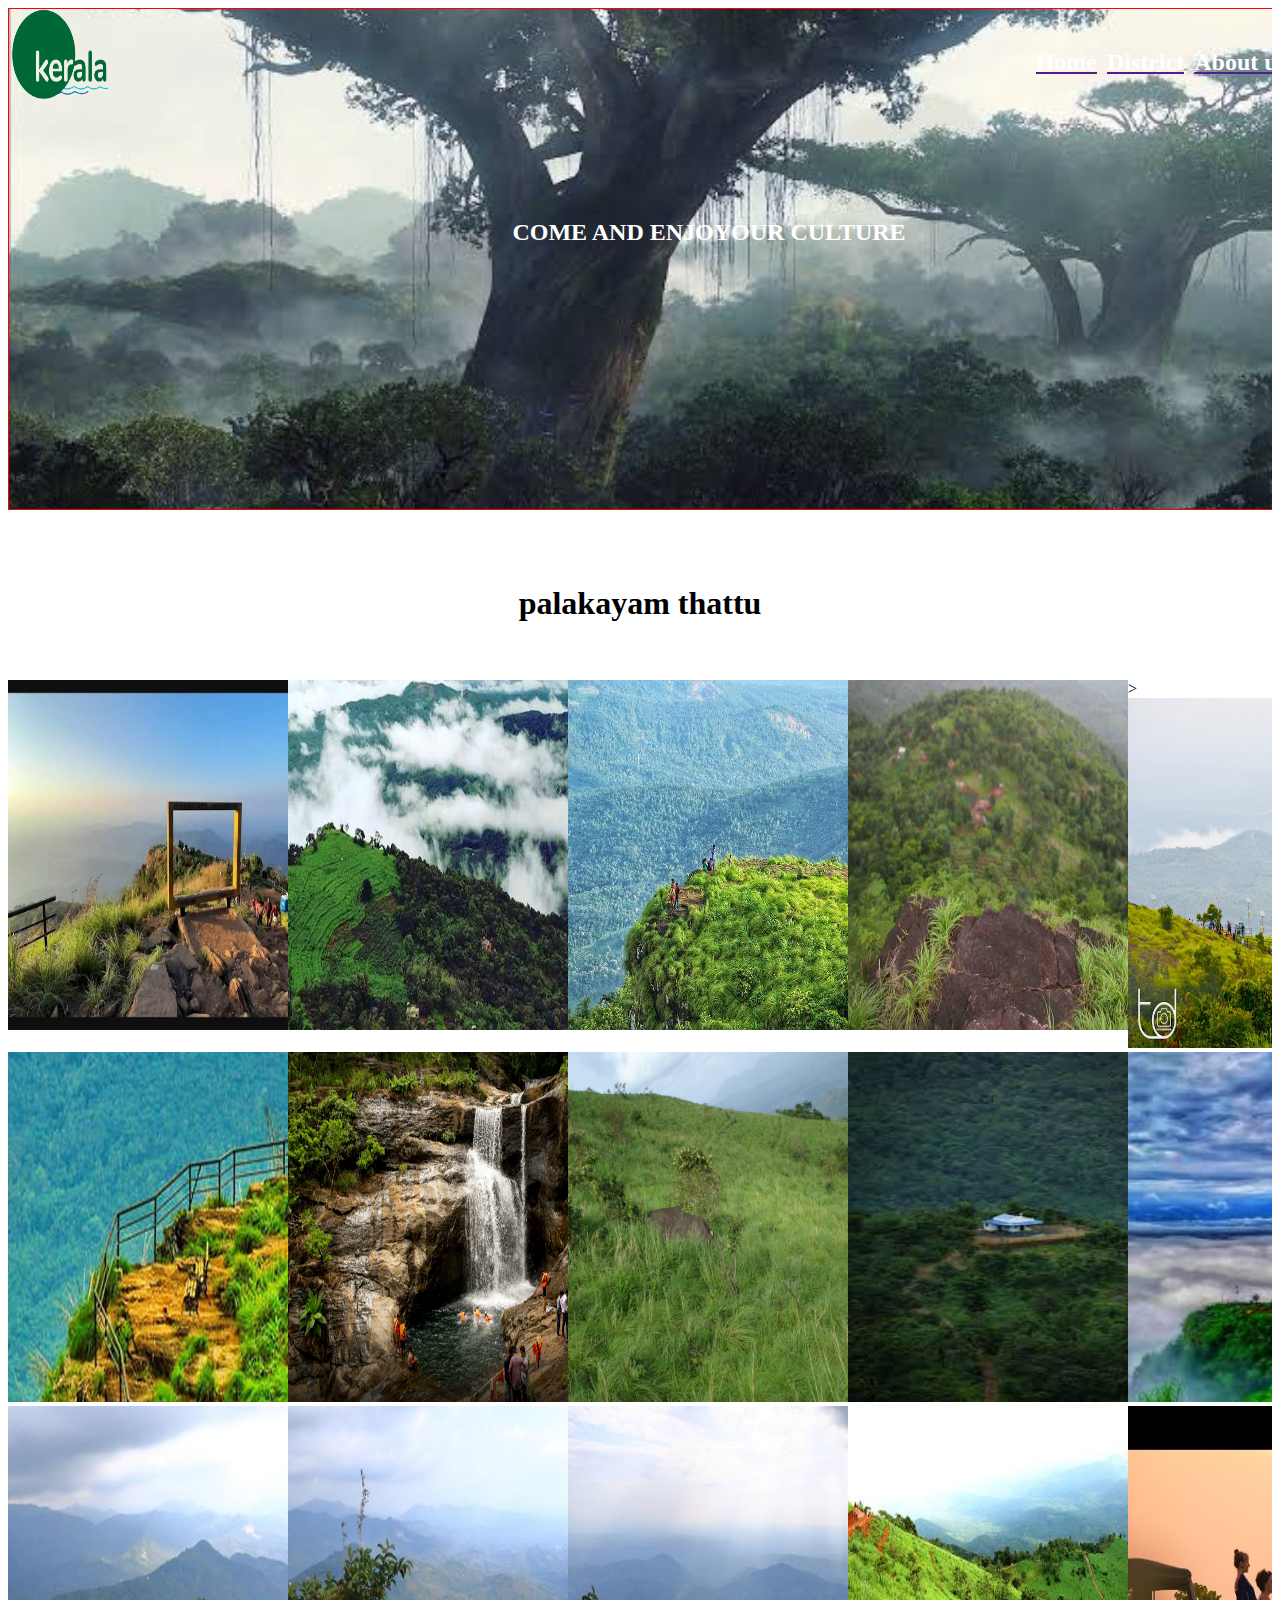
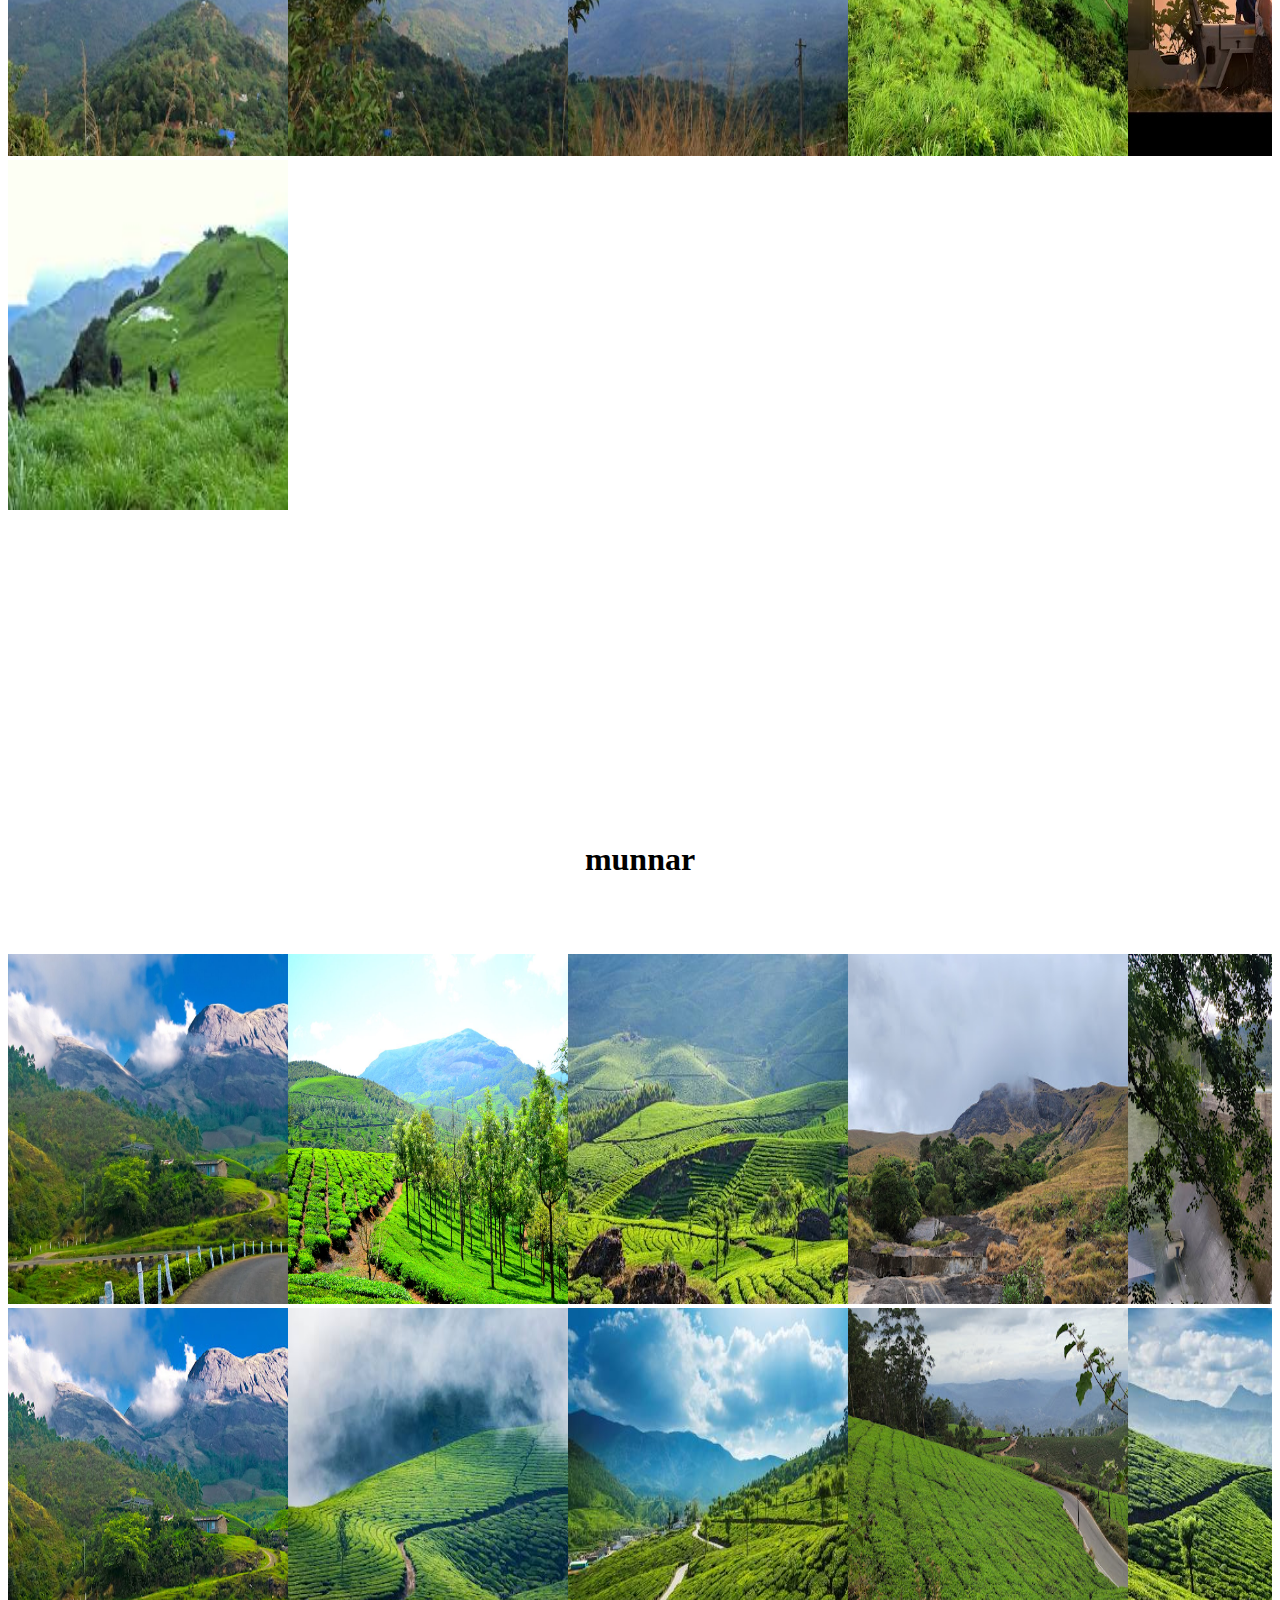
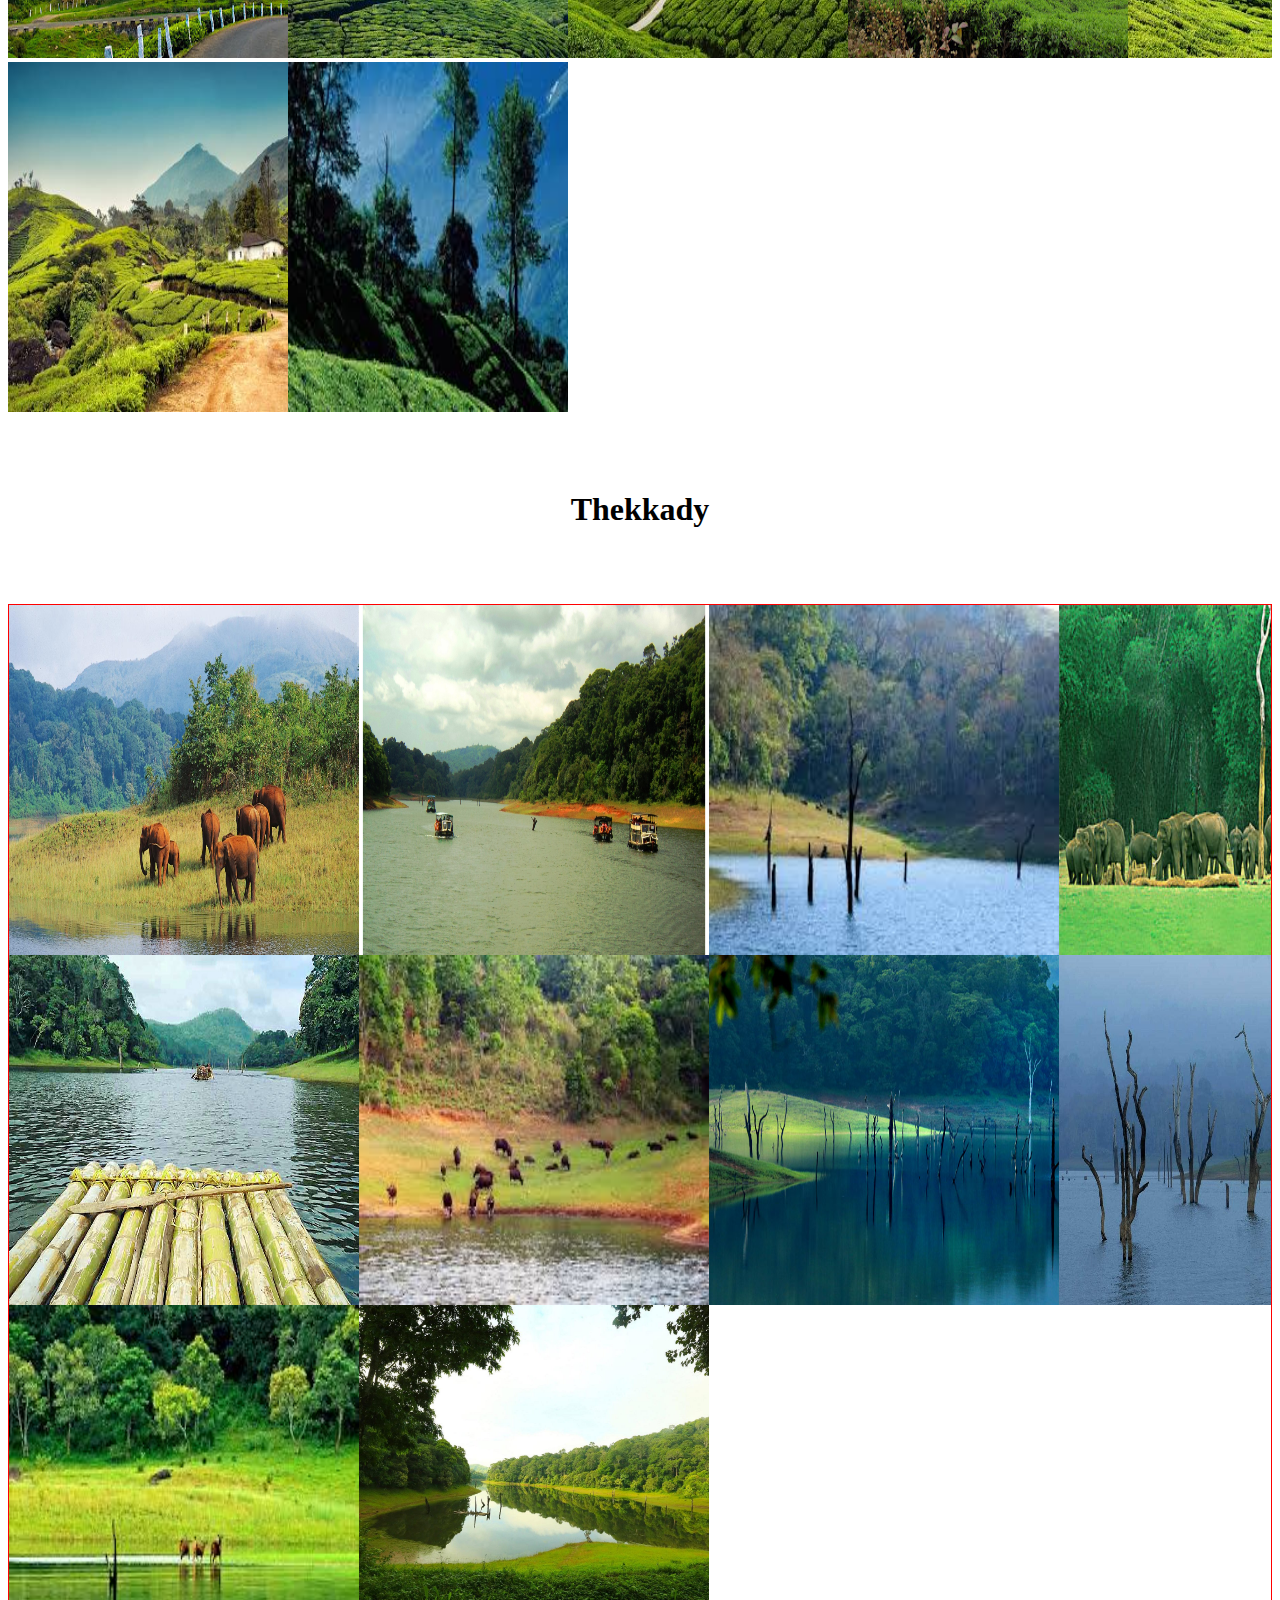
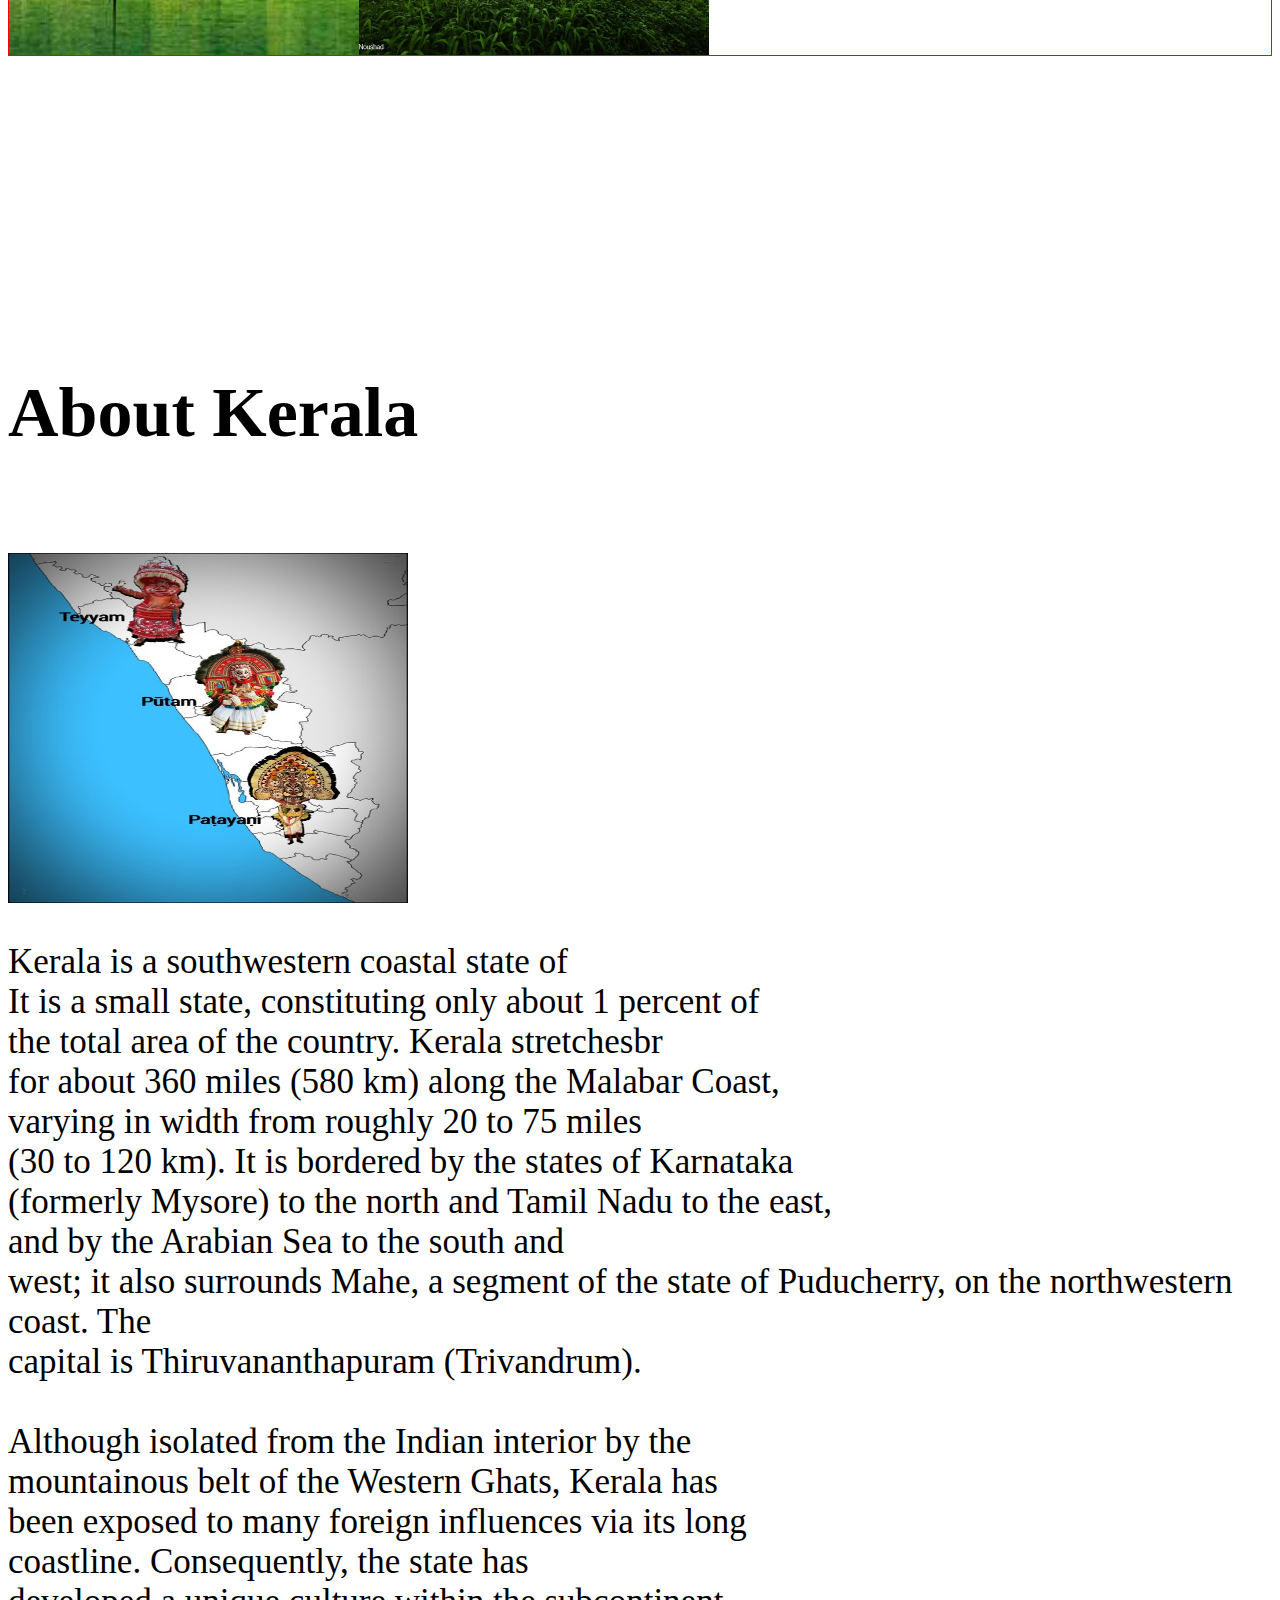
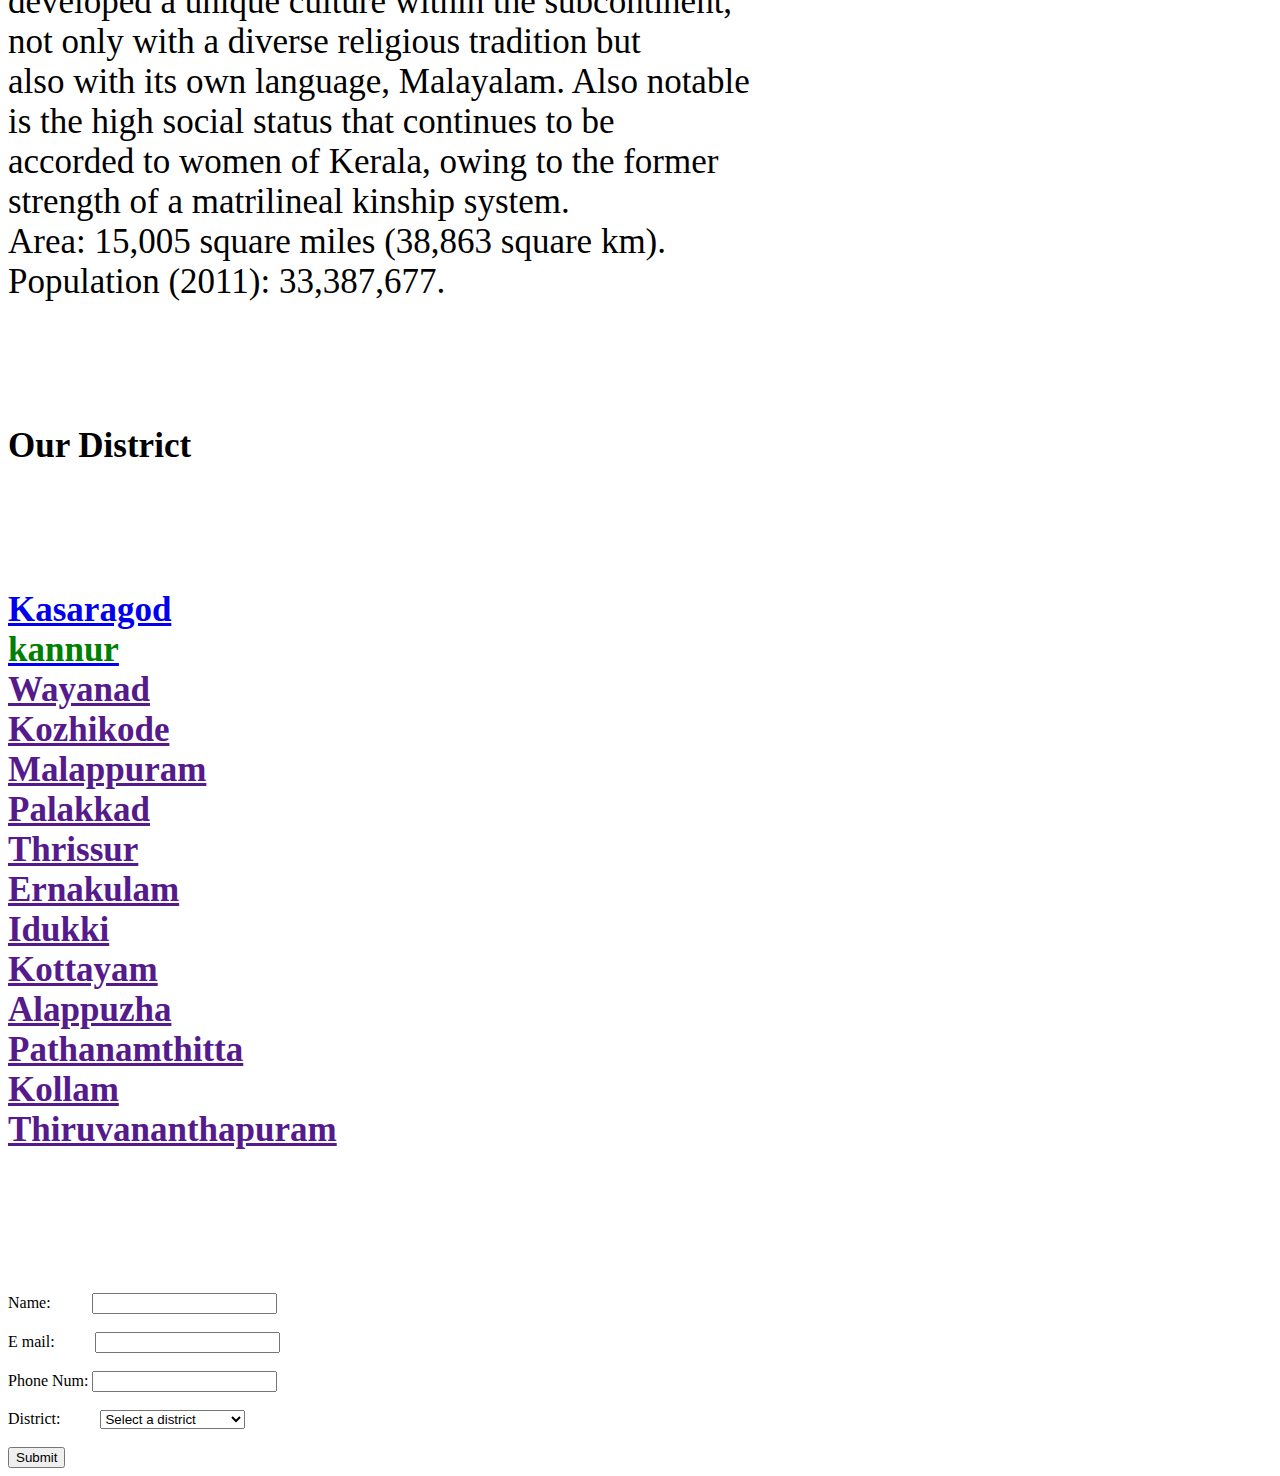
<file: index.html>
<!DOCTYPE html>
<html lang="en">
<head>
    <meta charset="UTF-8">
    <meta name="viewport" content="width=device-width, initial-scale=1.0">
    <link rel="stylesheet" href="index.css">
    <title>Document</title>
</head>
<body>

  <main class="index-8" style="background-image: url('./images\ \(20\).jpeg'); background-repeat: no-repeat;
  background-size: cover; background-position: center;margin-left: 0px;border: 1px solid red;" >
  <section class="sty-2" ;>
    <div class="sty-3">
     <img class="sty-4" src="./nikhil p nikhzz.png" alt="">
    </div>
    <nav class="sty-5">
                <a href=""><h5 class="index-80" style="color: white;">Home</h5></a>
                <a href=""><h5 class="index-80" style="color: white;">District</h5></a>
                <a href=""><h5 class="index-80" style="color: white;">About us</h5><a>
                <a href=""><h5 class="index-80" style="color: white; border: 3px solid rgb(16, 163, 16);width: 40px;">Login</h5></a>
                <a href=""><h5 class="index-80"  style="border: 3px solid rgb(16, 163, 16);width: 40px;background-color: rgb(49, 224, 49);color: white;">Sign up</h5></a>
    </nav>

</section>
<div class="index-100"></div>
<br><br><br>
<div class="sty-6">
  <div><h1 class="sty-7" style="color: white;">COME AND ENJOY</h1></div>
  <div><h1 class="sty-7" style="color: white;">OUR CULTURE</h1></div>
</div>
<br><br><br><br><br>

  </main>
  
<br><br><br>
<main class="sty-100" >
         <div class="index-38"><h1 class="index-37" >palakayam thattu</h1></div>
         <br><br>
         <div class="sty-21" >
        <div><img class="index-77" src="./images (21).jpeg" alt=""></div>
        <div><img class="index-77" src="./images (22).jpeg" alt=""></div>
        <div><img class="index-77" src="./come-explore.jpg" alt=""></div>
        <div><img class="index-77" src="./digitalkeralam_page_1000210_img.webp" alt=""></div>
        <div>><img class="index-77" src="./Palakkayam thattu 4.jpg" alt=""></div>
        <div><img class="index-77" src="./p2.png" alt=""></div>
        <div><img class="index-77" src="./p9.png" alt=""></div>
        <div><img class="index-77" src="./Palakkayam_thattu.jpeg" alt=""></div>
        <div><img class="index-77" src="./images (1).jpeg" alt=""></div>
        <div><img class="index-77" src="./images.jpeg" alt=""></div>
        <div><img class="index-77" src="./licensed-image (1).jpeg" alt=""></div>
        <div><img class="index-77" src="./licensed-image (2).jpeg" alt=""></div>
        <div><img class="index-77" src="./licensed-image (3).jpeg" alt=""></div>
        <div><img class="index-77" src="./licensed-image (4).jpeg" alt=""></div>
        <div><img class="index-77" src="./0.jpg" alt=""></div>
        <div><img class="index-77" src="./images (2).jpeg" alt=""></div>
         </div>
        
   
</main>
<br><br><br>
<main>
  <br><br><br><br><br><br><br><br><br><br><br><br><br><br>
   <h1 class="index-14">munnar</h1> 
    <br><br><br>
    <section class="index-15" >
     <div><img class="index-35" src="./Munnar_hillstation_kerala.jpg" alt=""></div>
     <div><img class="index-35" src="./Munnar_2.jpg" alt=""></div>
     <div><img class="index-35" src="./m1.jpeg" alt=""></div>
     <div><img class="index-35" src="./m2.jpg" alt=""></div>
     <div><img class="index-35" src="./m3.jpg" alt=""></div>
     <div><img class="index-35" src="./m4.jpg" alt=""></div>
     <div><img class="index-35" src="./m5.jpeg" alt=""></div>
     <div><img class="index-35" src="./m6.jpeg" alt=""></div>
     <div><img class="index-35" src="./m7.jpg" alt=""></div>
     <div><img class="index-35" src="./m8.jpeg" alt=""></div>
     <div><img class="index-35" src="./m9.jpeg" alt=""></div>
     <div><img class="index-35"  src="./m10.jpeg" alt=""></div>
    </section>
</main>
<br><br><br>
<main>
    <h1 class="index-16">Thekkady</h1></div>
    <br><br><br>
    
      <div class="index-105" style="border: 1px solid red;">
        <div class="sty-52">
      <img class="index-36" src="./Thekkady (1).jpg" alt="">
      <img class="index-36" src="./thekkady-2.jpg" alt="">
      <img class="index-36" src="./t1.jpeg" alt="">
      <img class="index-36" src="./t10.jpg" alt="">
      <img class="index-36" src="./t12.jpeg" alt="">
      <img class="index-36" src="./t2.jpg" alt="">
      <img class="index-36" src="./t3.jpeg" alt="">
      <img class="index-36" src="./t5.jpg" alt="">
      <img class="index-36" src="./t6.jpg" alt="">
      <img class="index-36" src="./t7.jpg" alt="">
      <img class="index-36" src="./t8.jpeg" alt="">
      <img class="index-36" src="./thekkady.jpg" alt="">
      </div>
      </div>
</main>
<br><br><br><br><br><br><br><br><br><br><br><br>
<main class="index-20">
    <br><br><br>
    <section class="sty-110" >
        <h1  class="index-19">About Kerala</h1>
        <br><br><br>
          <img class="sty-200" src="./kerala-1.jpg" alt="">
           <p class="index-39">
           Kerala is a southwestern coastal state of <br> It is a small state, constituting only about 1 percent of <br>
           the total area of the country. Kerala stretchesbr <br> for about 360 miles (580 km) along the Malabar Coast, <br>
           varying in width from roughly 20 to 75 miles <br>(30 to 120 km). It is bordered by the states of Karnataka <br>
           (formerly Mysore) to the north and Tamil Nadu to the east, <br>and by the Arabian Sea to the south and <br>
           west; it also surrounds Mahe, a segment of the state of Puducherry, on the northwestern coast. The <br>
           capital is Thiruvananthapuram (Trivandrum). <br><br>
           Although isolated from the Indian interior by the <br>   mountainous belt of the Western Ghats, Kerala has <br>
           been exposed to many foreign influences via its long <br> coastline. Consequently, the state has <br>
            developed a unique culture within the subcontinent, <br> not only with a diverse religious tradition but <br> 
            also with its own language, Malayalam. Also notable <br> is the high social status that continues to be <br>
             accorded to women of Kerala, owing to the former <br> strength of a matrilineal kinship system. <br>
             Area: 15,005 square miles (38,863 square km). <br> Population (2011): 33,387,677.
             
         </p>
      </section>
</main>
<br><br><br>
<main>
<section >
<div class="index-21" ><h3 class="index-201">Our District</h3>
    <br><br><br>  
  <h3 class="index-300">
  <li><a href="#"><strong>Kasaragod</strong></a></li>
  <li><a href="./index_0.html"><strong id="index-1000">kannur</strong></a></li>
  <li><a href=""><strong>Wayanad</strong></a></li>
  <li><a href=""><strong>Kozhikode</strong></a></li>
  <li><a href=""><strong>Malappuram</strong></a></li>
  <li><a href=""><strong>Palakkad</strong></a></li>
  <li><a href=""><strong>Thrissur</strong></a></li>
  <li><a href=""><strong>Ernakulam</strong></a></li>
  <li><a href=""><strong>Idukki</strong></a></li>
  <li><a href=""><strong>Kottayam</strong></a></li>
  <li><a href=""><strong>Alappuzha</strong></a></li>
  <li><a href=""><strong>Pathanamthitta</strong></a></li>
  <li><a href=""><strong>Kollam</strong></a></li>
  <li><a href=""><strong>Thiruvananthapuram</strong></a></li>
  </h3>
</ol></div>
</section>
</main>
<br><br><br>
<main>
    <br><br><br>
    <div class="index-23" >
        <form action="">
        
              <label for="textInput">Name:</label>
              <input style="margin-left: 37px;" type="text" id="textInput" name="textInput" required pattern="[A-Za-z/s]">
              <br><br>
              <label for="e mailinput">E mail:</label>
              <input style="margin-left: 36px;" type="email" id="" name="e mailinput" required pattern="[a-zA-Z0-9._%+-]+@[a-zA-Z0-9.-]+\.[a-zA-Z]{2,}">
              <br><br>
              <label for="phone">Phone Num:</label>
              <input input type="number" id="phone" name="phone" pattern="[0-9]{10}">
              <br><br>
              <label for="district">District:</label>
              <select style="margin-left: 36px;" id="district" name="district">
            > <option value="">Select a district</option>
              <option value="Alappuzha">Alappuzha</option>
              <option value="Ernakulam">Ernakulam</option>
              <option value="Idukki">Idukki</option>
              <option value="Kannur">Kannur</option>
              <option value="Kasaragod">Kasaragod</option>
              <option value="Kollam">Kollam</option>
              <option value="Kottayam">Kottayam</option>
              <option value="Kozhikode">Kozhikode</option>
              <option value="Malappuram">Malappuram</option>
              <option value="Palakkad">Palakkad</option>
              <option value="Pathanamthitta">Pathanamthitta</option>
              <option value="Thiruvananthapuram">Thiruvananthapuram</option>
              <option value="Thrissur">Thrissur</option>
              <option value="Wayanad">Wayanad</option></select>
              <br> <br>
               <input type="submit">
            </form>
    </div>
</main>

</body>
</html>
</file>
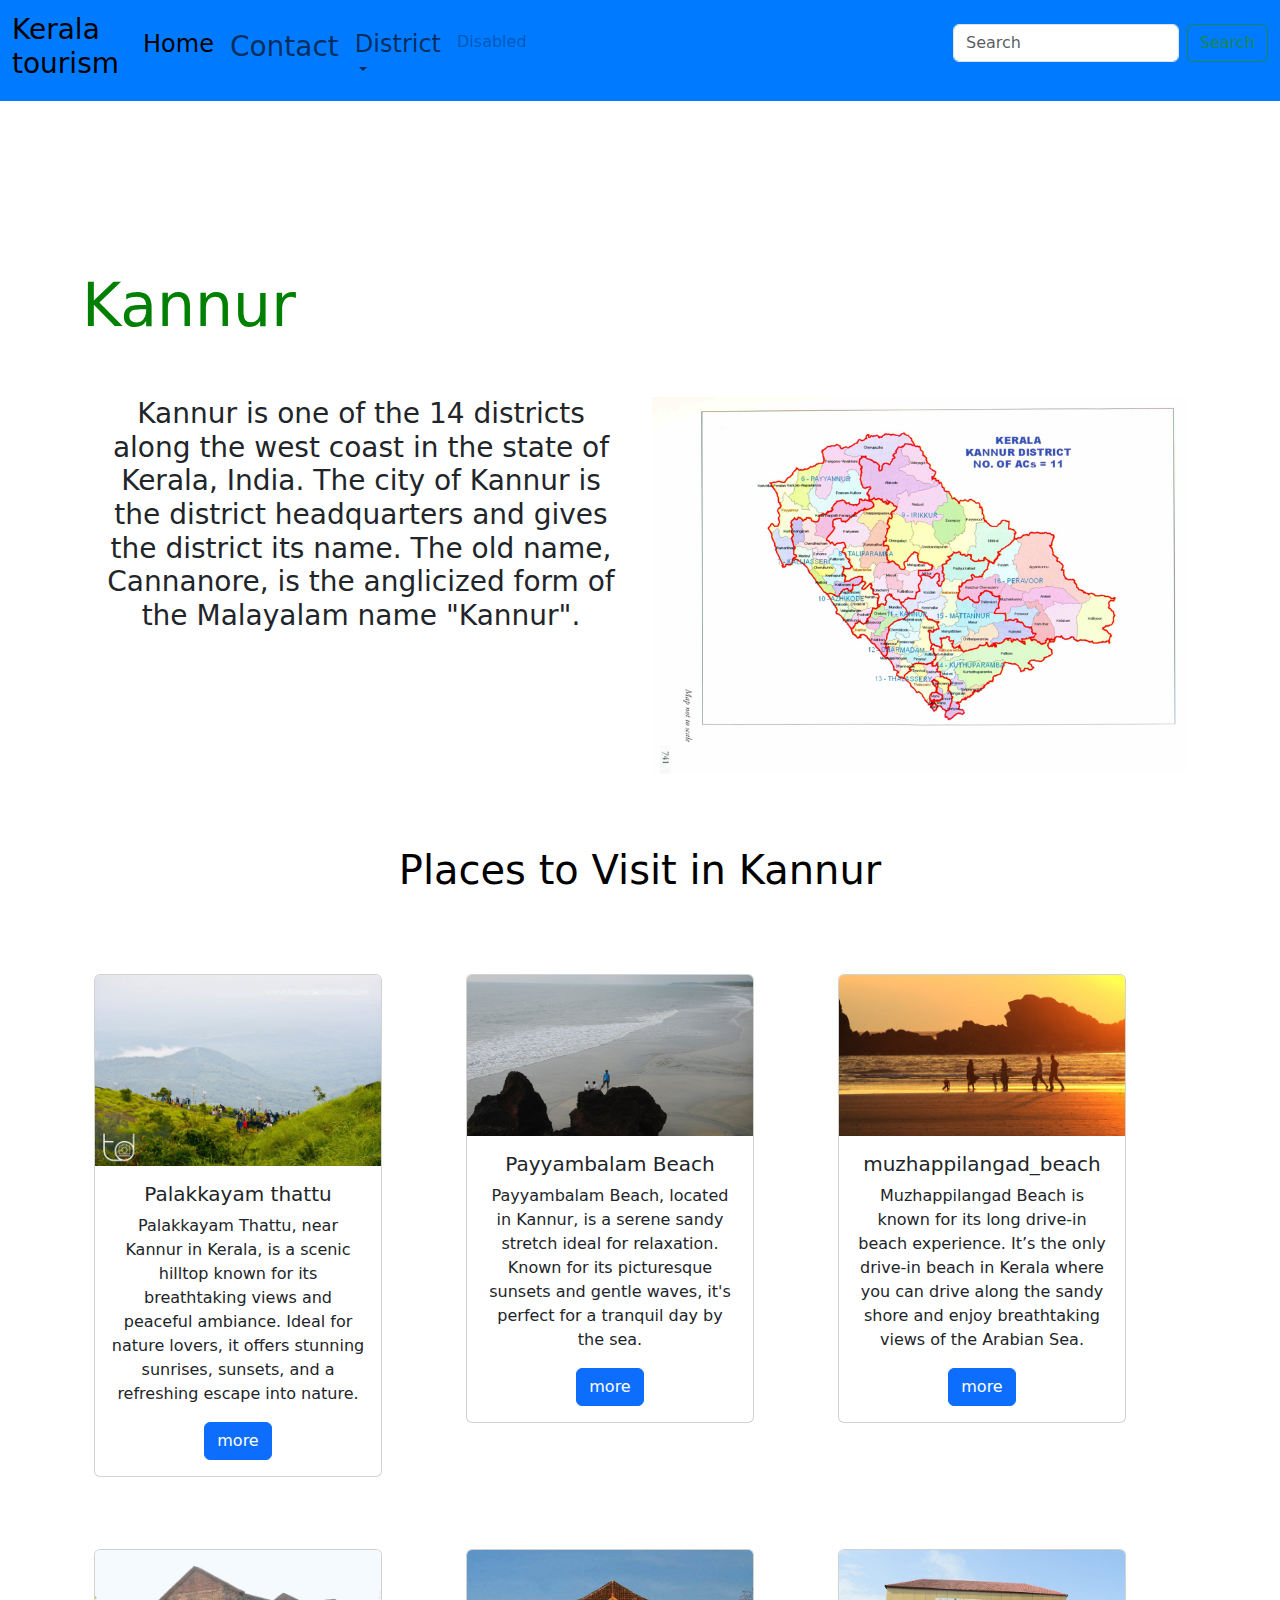
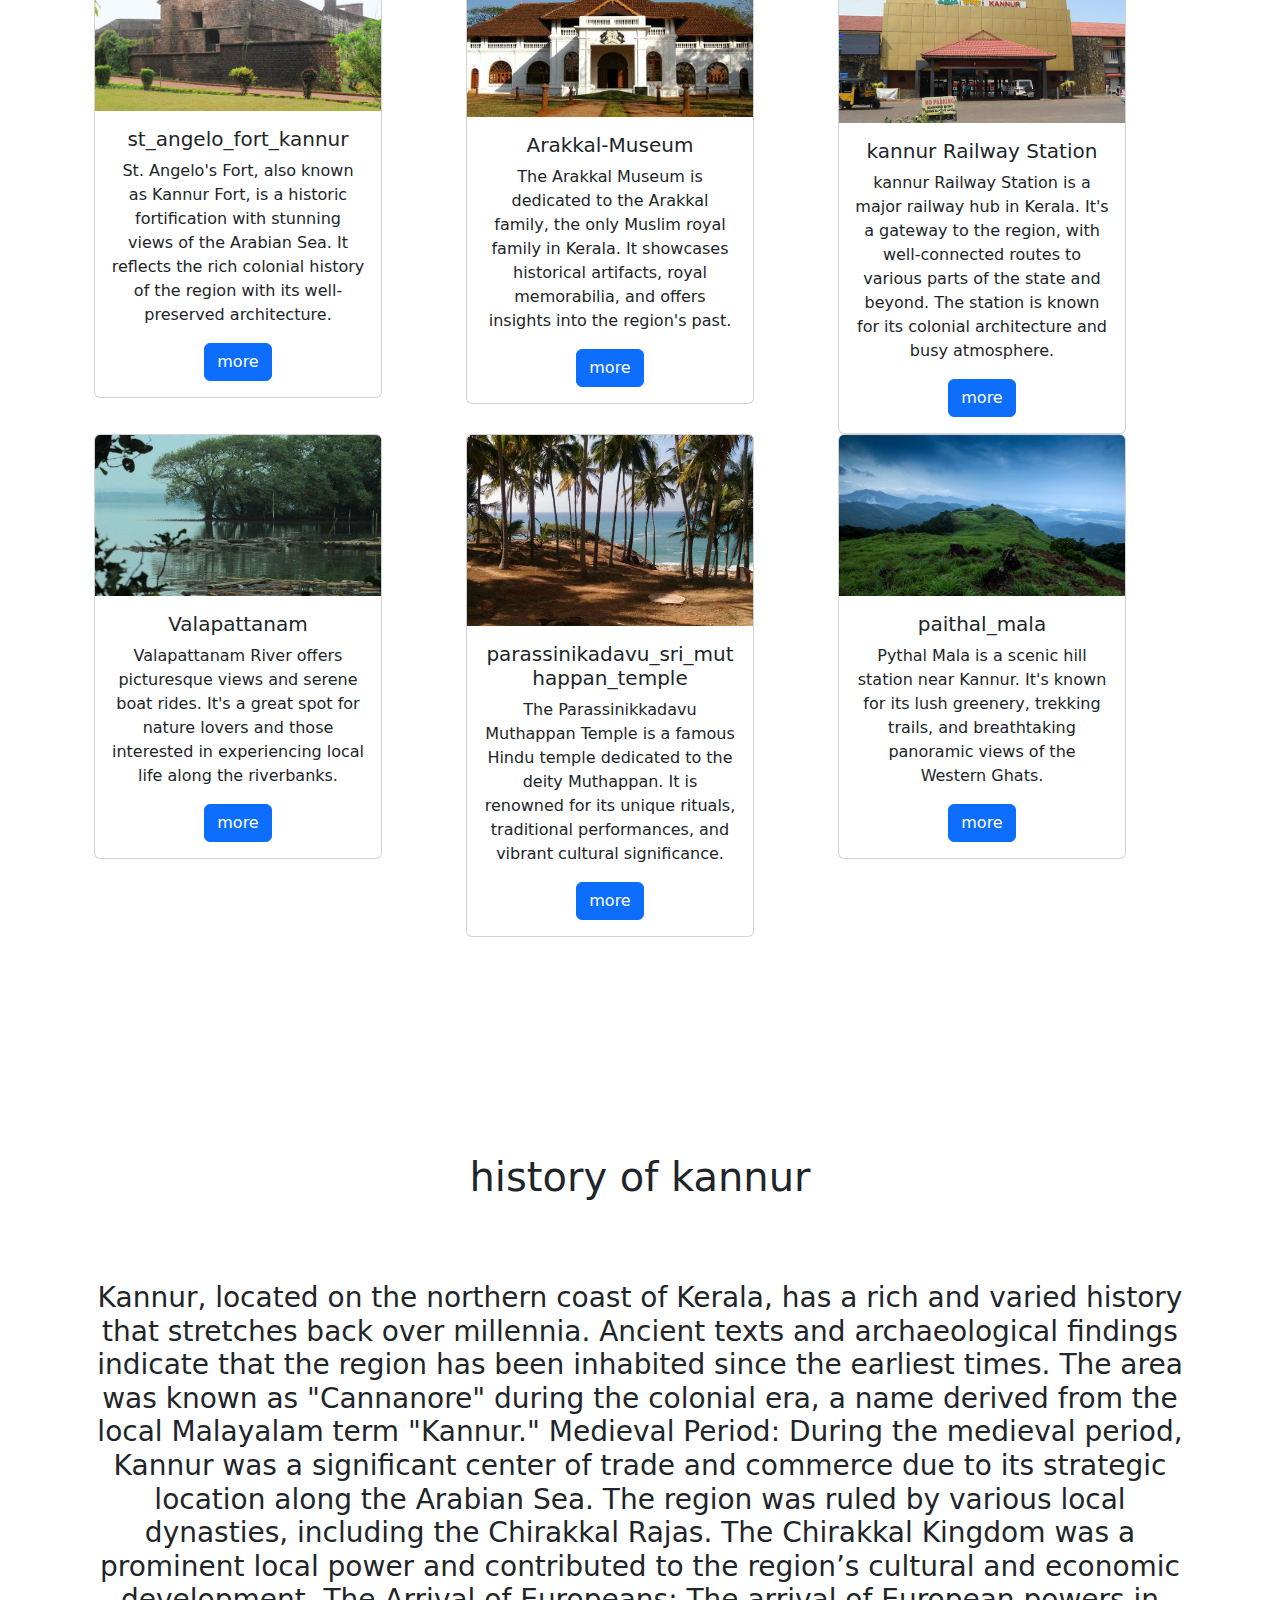
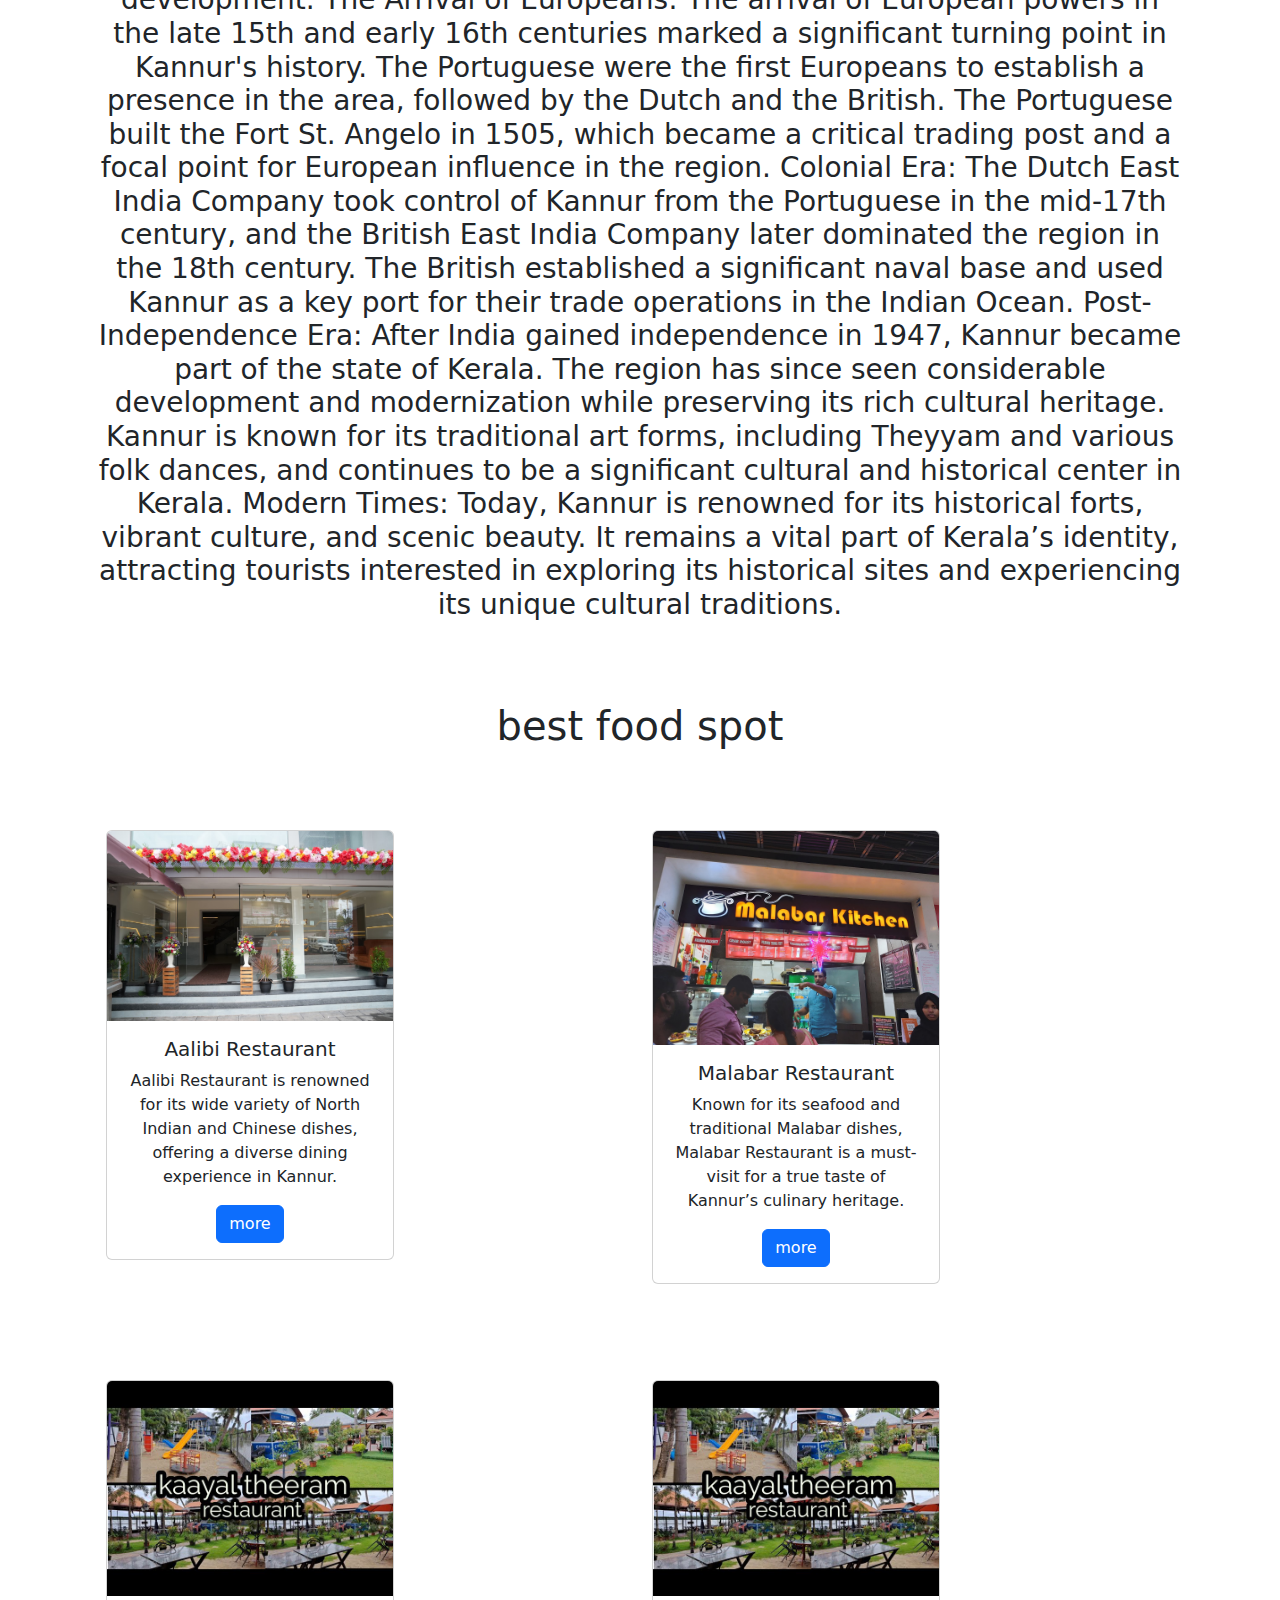
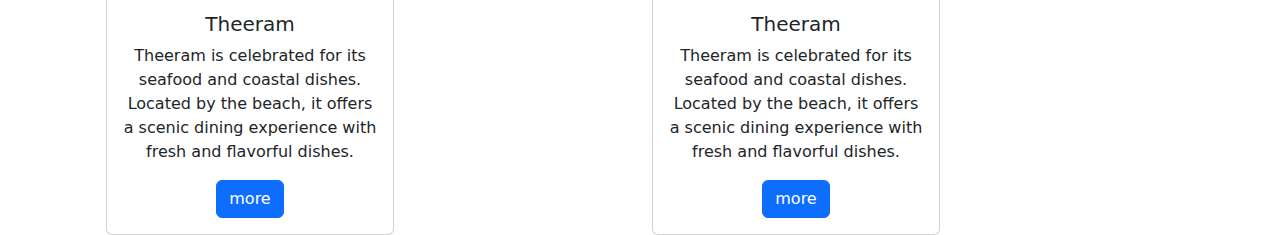
<file: index_0.html>
<html lang="en">
<head>
  <meta charset="UTF-8">
  <meta name="viewport" content="width=device-width, initial-scale=1.0">
  <link rel="stylesheet" href="https://cdn.jsdelivr.net/npm/bootstrap@5.3.3/dist/css/bootstrap.min.css">
  <link rel="stylesheet" href="index_0.css">
  <title>Document</title>
</head>
<body>
  
  <nav class="navbar navbar-expand-lg custom-bg">
    <div class="container-fluid">
      <a class="navbar-brand" href="#"><h3>Kerala<br>tourism</h3></a>
      <button class="navbar-toggler" type="button" data-bs-toggle="collapse" data-bs-target="#navbarSupportedContent" aria-controls="navbarSupportedContent" aria-expanded="false" aria-label="Toggle navigation">
        <span class="navbar-toggler-icon"></span>
      </button>
      <div class="collapse navbar-collapse" id="navbarSupportedContent">
        <ul class="navbar-nav me-auto mb-2 mb-lg-0">
          <li class="nav-item">
            <a class="nav-link active" aria-current="page" href="index.html"><h4>Home</h4></a>
          </li>
          <li class="nav-item">
            <a class="nav-link" href="#"><h3>Contact</h3></a>
          </li>
          <li class="nav-item dropdown">
            <a class="nav-link dropdown-toggle" href="#" role="button" data-bs-toggle="dropdown" aria-expanded="false">
              <h4>District</h4>
            </a>
            <ul class="dropdown-menu">
              <li><a class="dropdown-item" href="#">Kasaragod</a></li>
              <li><a class="dropdown-item" href="#">Kannur</a></li>
              <li><a class="dropdown-item" href="#">Wayanad</a></li>
              <li><a class="dropdown-item" href="#">Kozhikode</a></li>
              <li><a class="dropdown-item" href="#">Malappuram</a></li>
              <li><a class="dropdown-item" href="#"> Palakkad</a></li>
              <li><a class="dropdown-item" href="#">Thrissur</a></li>
              <li><a class="dropdown-item" href="#">Ernakulam</a></li>
              <li><a class="dropdown-item" href="#">Idukki</a></li>
              <li><a class="dropdown-item" href="#">Kottayam</a></li>
              <li><a class="dropdown-item" href="#">Alappuzha</a></li>
              <li><a class="dropdown-item" href="#">Pathanamthitta</a></li>
              <li><a class="dropdown-item" href="#">Kollam</a></li>
              <li><a class="dropdown-item" href="#">Thiruvananthapuram.</a></li>
            </ul>
          </li>
          <li class="nav-item">
            <a class="nav-link disabled" aria-disabled="true">Disabled</a>
          </li>
        </ul>
        <form class="d-flex" role="search">
          <input class="form-control me-2" type="search" placeholder="Search" aria-label="Search">
          <button class="btn btn-outline-success" type="submit">Search</button>
        </form>
      </div>
    </div>
  </nav>

  <br><br>
  <div class="container d-xs-block d-sm-block d-md-none d-lg-none d-xl-none">
  <h1 class="sty-1">Kannur</h1>
<br>
<hr>
<h3>Kannur is one of the 14 districts along the west coast in the state of Kerala, India. 
  The city of Kannur is the district headquarters and gives the district its name.
   The old name, Cannanore, is the anglicized form of the Malayalam name "Kannur".</h3>
</div>
<br>
<div class="container-1 d-xs-block d-sm-block d-md-none d-lg-none d-xl-none">
  <img src="./Niyamasabha_constituency_map_-_Kannur_district.jpg" alt="" class="img-fluid">
</div>
<br>
<div id="nikhil" class="container-3 d-xs-block d-sm-block d-md-none d-lg-none d-xl-none">
<div class="container-3 d-xs-block d-sm-none d-md-none d-lg-none d-xl-none">
<br>
<h1 style="text-align: center;" class="sty-2">Places to Visit in Kannur</h1>
<br>
<div class="container-fluid" id="sty-7">
  <div class="card" style="width: 18rem;">
    <img src="./Palakkayam thattu 4.jpg" class="card-img-top" alt="...">
    <div class="card-body">
      <h5 class="card-title">Palakkayam thattu</h5>
      <p class="card-text">Palakkayam Thattu, near Kannur in Kerala,
         is a scenic hilltop known for its breathtaking views and peaceful ambiance.
         Ideal for nature lovers, it offers stunning sunrises,
          sunsets, and a refreshing escape into nature.</p>
      <a href="#" class="btn btn-primary">more</a>
    </div>
  </div>
</div>
</div>
<br>
<div>
<div class="container-fluid" id="sty-8">
  <div class="card" style="width: 18rem;">
    <img src="./payyambalam_beach_kannur20131031113407_82_1.jpg" class="card-img-top" alt="Payyambalam Beach">
    <div class="card-body">
      <h5 class="card-title">Payyambalam Beach</h5>
      <p class="card-text">Payyambalam Beach, located in Kannur, is a serene sandy stretch ideal for relaxation. Known for its picturesque sunsets and gentle waves, it's perfect for a tranquil day by the sea.</p>
      <a href="#" class="btn btn-primary">more</a>
    </div>
  </div>
  </div>
  <br>
  <div class="container-fluid" id="sty-9">
  <div class="card" style="width: 18rem;">
    <img src="./muzhappilangad_beach20131031111324_85_1.jpg" class="card-img-top" alt="Muzhappilangad Beach">
    <div class="card-body">
      <h5 class="card-title">Muzhappilangad Beach</h5>
      <p class="card-text">Muzhappilangad Beach is known for its long drive-in beach experience. It’s the only drive-in beach in Kerala where you can drive along the sandy shore and enjoy breathtaking views of the Arabian Sea.</p>
      <a href="#" class="btn btn-primary">more</a>
    </div>
  </div>
  </div>
  <br>
  <div class="container-fluid" id="sty-10"> 
  <div class="card" style="width: 18rem;">
    <img src="./st_angelo_fort_kannur20131031115739_83_1.jpg" class="card-img-top" alt="St. Angelo's Fort">
    <div class="card-body">
      <h5 class="card-title">St. Angelo's Fort</h5>
      <p class="card-text">St. Angelo's Fort, also known as Kannur Fort, is a historic fortification with stunning views of the Arabian Sea. It reflects the rich colonial history of the region with its well-preserved architecture.</p>
      <a href="#" class="btn btn-primary">more</a>
    </div>
  </div>
  </div>
  <br> 
  <div class="container-fluid" id="sty-11">
  <div class="card" style="width: 18rem;">
    <img src="./Arakkal-Museum.jpg" class="card-img-top" alt="Arakkal Museum">
    <div class="card-body">
      <h5 class="card-title">Arakkal Museum</h5>
      <p class="card-text">The Arakkal Museum is dedicated to the Arakkal family, the only Muslim royal family in Kerala. It showcases historical artifacts, royal memorabilia, and offers insights into the region's past.</p>
      <a href="#" class="btn btn-primary">more</a>
    </div>
  </div>
  </div>
  <br>
  <div class="container-fluid" id="sty-13">
    <div class="card" style="width: 18rem;">
      <img src="./xx.jpg" class="card-img-top" alt="Kannur Railway Station">
      <div class="card-body">
        <h5 class="card-title">Kannur Railway Station</h5>
        <p class="card-text">Kannur Railway Station is a major railway hub in Kerala. It's a gateway to the region, with well-connected routes to various parts of the state and beyond. The station is known for its colonial architecture and busy atmosphere.</p>
        <a href="#" class="btn btn-primary">more</a>
      </div>
    </div>
  </div>
  <br>
  <div class="container-fluid" id="sty-14">
  <div class="card" style="width: 18rem;">
    <img src="./Valapattanam-16112019184426.jpg" class="card-img-top" alt="Valapattanam River">
    <div class="card-body">
      <h5 class="card-title">Valapattanam River</h5>
      <p class="card-text">Valapattanam River offers picturesque views and serene boat rides. It's a great spot for nature lovers and those interested in experiencing local life along the riverbanks.</p>
      <a href="#" class="btn btn-primary">more</a>
    </div>
  </div>
  </div>
  <br> 
  <div class="container-fluid" id="sty-15">
  <div class="card" style="width: 18rem;">
    <img src="./parassinikadavu_sri_muthappan_temple_kannur20140412073604_196_1.jpg" class="card-img-top" alt="Parassinikkadavu Muthappan Temple">
    <div class="card-body">
      <h5 class="card-title">Parassinikkadavu Muthappan Temple</h5>
      <p class="card-text">The Parassinikkadavu Muthappan Temple is a famous Hindu temple dedicated to the deity Muthappan. It is renowned for its unique rituals, traditional performances, and vibrant cultural significance.</p>
      <a href="#" class="btn btn-primary">more</a>
    </div>
  </div>
  </div>
  <br>
  <div class="container-fluid" id="sty-16">
    <div class="card" style="width: 18rem;">
      <img src="./paithal_mala20170918145554_662_1.jpg" class="card-img-top" alt="Pythal Mala">
      <div class="card-body">
        <h5 class="card-title">Pythal Mala</h5>
        <p class="card-text">Pythal Mala is a scenic hill station near Kannur. It's known for its lush greenery, trekking trails, and breathtaking panoramic views of the Western Ghats.</p>
        <a href="#" class="btn btn-primary">more</a>
      </div>
    </div>
  </div>
  <br>
  <div class="container-fluid" id="sty-17">
    <div class="card" style="width: 18rem;">
      <img src="./ezhimala.cms" class="card-img-top" alt="Ezhimala">
      <div class="card-body">
        <h5 class="card-title">Ezhimala</h5>
        <p class="card-text">Ezhimala is a scenic location known for its historical significance and natural beauty. The area features beautiful hills, a naval academy, and a quiet beach ideal for relaxation.</p>
        <a href="#" class="btn btn-primary">more</a>
      </div>
    </div>
  </div>
<br>
<div class="container-fluid" id="sty-18">
  <div class="card" style="width: 18rem;">
    <img src="./kottiyoor-01.jpg" class="card-img-top" alt="Kottiyoor Temple">
    <div class="card-body">
      <h5 class="card-title">Kottiyoor Temple</h5>
      <p class="card-text">Kottiyoor Temple is an ancient and revered Hindu temple set in a tranquil forested area. It's known for its unique rituals, religious significance, and annual festival that attracts devotees from all over.</p>
      <a href="#" class="btn btn-primary">more</a>
    </div>
</div>
</div>
<br>
</div>
</div>
<br>

<br>
<Div class="container-3 d-xs-block d-sm-block d-md-none d-lg-none d-xl-none">
  <div><h1 class="index-121">Kannur, located on the northern coast of Kerala, has a rich and varied history that stretches back over millennia. Ancient texts and archaeological findings indicate that the region has been inhabited since the earliest times. The area was known as "Cannanore" during the colonial era, a name derived from the local Malayalam term "Kannur."

    Medieval Period:
    During the medieval period, Kannur was a significant center of trade and commerce due to its strategic location along the Arabian Sea. The region was ruled by various local dynasties, including the Chirakkal Rajas. The Chirakkal Kingdom was a prominent local power and contributed to the region’s cultural and economic development.
    
    The Arrival of Europeans:
    The arrival of European powers in the late 15th and early 16th centuries marked a significant turning point in Kannur's history. The Portuguese were the first Europeans to establish a presence in the area, followed by the Dutch and the British. The Portuguese built the Fort St. Angelo in 1505, which became a critical trading post and a focal point for European influence in the region.
    
    Colonial Era:
    The Dutch East India Company took control of Kannur from the Portuguese in the mid-17th century, and the British East India Company later dominated the region in the 18th century. The British established a significant naval base and used Kannur as a key port for their trade operations in the Indian Ocean.
    
    Post-Independence Era:
    After India gained independence in 1947, Kannur became part of the state of Kerala. The region has since seen considerable development and modernization while preserving its rich cultural heritage. Kannur is known for its traditional art forms, including Theyyam and various folk dances, and continues to be a significant cultural and historical center in Kerala.
    
    Modern Times:
    Today, Kannur is renowned for its historical forts, vibrant culture, and scenic beauty. It remains a vital part of Kerala’s identity, attracting tourists interested in exploring its historical sites and experiencing its unique cultural traditions</h1></div>
<Div id="index-101">
<div id="index-100">
<h1 style="text-align: center;">People favorite Food Spots</h1>
<br>
<div class="container text-center">
  <div class="row">
    <div class="col">
      <div class="container-fluid" id="sty-18">
        <div class="card" style="width: 18rem;">
          <img src="./Sree Radhakrishna Hotel.jpeg" class="card-img-top" alt="Sree Radhakrishna Hotel">
          <div class="card-body">
            <h5 class="card-title">Sree Radhakrishna Hotel</h5>
            <p class="card-text">Famous for its traditional Kerala meals and delicious vegetarian dishes, Sree Radhakrishna Hotel offers an authentic taste of local cuisine in a friendly setting.</p>
            <a href="#" class="btn btn-primary">more</a>
          </div>
        </div>
      </div>
    </div>
  </div>
</div>
<br>
<div class="container text-center">
  <div class="row">
    <div class="col">
      <div class="container-fluid" id="sty-18">
        <div class="card" style="width: 18rem;">
          <img src="./malabar.jpg" class="card-img-top" alt="Malabar Restaurant">
          <div class="card-body">
            <h5 class="card-title">Malabar Restaurant</h5>
            <p class="card-text">Known for its seafood and traditional Malabar dishes, Malabar Restaurant is a must-visit for a true taste of Kannur’s culinary heritage.</p>
            <a href="#" class="btn btn-primary">more</a>
          </div>
        </div>
      </div>
    </div>
  </div>
</div>
<br>
</div>
<br>
</Div>
<br>
<div id="index-103">
<div class="container text-center">
  <div class="row">
    <div class="col">
      <div class="container-fluid" id="sty-18">
        <div class="card" style="width: 18rem;">
          <img src="./Maraabirestaurantkannur.JPG" class="card-img-top" alt="Aalibi Restaurant">
          <div class="card-body">
            <h5 class="card-title">Aalibi Restaurant</h5>
            <p class="card-text">Aalibi Restaurant is renowned for its wide variety of North Indian and Chinese dishes, offering a diverse dining experience in Kannur.</p>
            <a href="#" class="btn btn-primary">more</a>
          </div>
        </div>
      </div>
    </div>
  </div>
</div>
<br>
<div class="container text-center">
  <div class="row">
    <div class="col">
      <div class="container-fluid" id="sty-18">
        <div class="card" style="width: 18rem;">
          <img src="./kaayal.jpg" class="card-img-top" alt="Theeram">
          <div class="card-body">
            <h5 class="card-title">Theeram</h5>
            <p class="card-text">Theeram is celebrated for its seafood and coastal dishes.
               Located by the beach, it offers a scenic dining experience with fresh and flavorful dishes.</p>
            <a href="#" class="btn btn-primary">more</a>
          </div>
        </div>
      </div>
    </div>
  </div>
</div>
</div>
</Div>
<div class="container d-xs-none d-sm-none d-md-block d-lg-none d-xl-none">
  <h1 style="text-align: center ;" id="index-107">Kannur</h1>
  <br><br><br>
  <div id="index-12">
  <div class="container text-center" >
    <div class="row justify-content-md-center">
    <div class="row">
      <div class="col">
        <h3 class="container-text-fluid">Kannur is one of the 14 districts along the west coast in the state of Kerala, India. 
          The city of Kannur is the district headquarters and gives the district its name.
           The old name, Cannanore, is the anglicized form of the Malayalam name "Kannur".</h3>
      </div>
      <div class="col-md-auto" >
      </div>
      <div class="col col-lg-2">
        <img src="./Niyamasabha_constituency_map_-_Kannur_district.jpg" class="img-fluid" id="index-106" alt="">
      </div>
    </div>
  </div>
<br><br><br>
<h1 style="text-align: center;" id="index-104">Places to Visit in Kannur</h1>
<br><br>
<div class="container-fluid text-center">
  <div class="row">
    <div class="col" style="border: 1px solid black;">
      

      <div class="card" style="width: 18rem;">
        <img src="./Palakkayam thattu 4.jpg" class="card-img-top" alt="...">
        <div class="card-body">
          <h5 class="card-title">Palakkayam thattu</h5>
          <p class="card-text">Palakkayam Thattu, near Kannur in Kerala,
            is a scenic hilltop known for its breathtaking views and peaceful ambiance.
            Ideal for nature lovers, it offers stunning sunrises,
             sunsets, and a refreshing escape into nature.</p>
          <a href="#" class="btn btn-primary">more</a>
        </div>
      </div>


    </div>
    <div class="col" style="border: 1px solid black;">
    


      <div class="card" style="width: 18rem;">
        <img src="./payyambalam_beach_kannur20131031113407_82_1.jpg" class="card-img-top" alt="...">
        <div class="card-body">
          <h5 class="card-title">Payyambalam Beach</h5>
          <p class="card-text">Payyambalam Beach, located in Kannur, is a serene sandy stretch ideal for relaxation.
             Known for its picturesque sunsets and gentle waves, it's perfect for a tranquil day by the sea.</p>
          <a href="#" class="btn btn-primary">more</a>
        </div>
      </div>


    </div>
  </div>
</div>
<br><br>
<div class="container-fluid text-center">
  <div class="row">
    <div class="col" style="border: 1px solid black;">
      

      <div class="card" style="width: 18rem;">
        <img src="./muzhappilangad_beach20131031111324_85_1.jpg" class="card-img-top" alt="...">
        <div class="card-body">
          <h5 class="card-title">muzhappilangad_beach</h5>
          <p class="card-text">Muzhappilangad Beach is known for its long drive-in beach experience. It’s the only drive-in beach in Kerala where you can drive along the sandy shore and enjoy breathtaking views of the Arabian Sea.</p>
          <a href="#" class="btn btn-primary">more</a>
        </div>
      </div>


    </div>
    <div class="col" style="border: 1px solid black;">
    


      <div class="card" style="width: 18rem;">
        <img src="./st_angelo_fort_kannur20131031115739_83_1.jpg" class="card-img-top" alt="...">
        <div class="card-body">
          <h5 class="card-title">st_angelo_fort_kannur</h5>
          <p class="card-text">St. Angelo's Fort, also known as Kannur Fort, is a historic fortification with stunning views of the Arabian Sea. It reflects the rich colonial history of the region with its well-preserved architecture.</p>
          <a href="#" class="btn btn-primary">more</a>
        </div>
      </div>


    </div>
  </div>
</div>
<br><br>
<div class="container-fluid text-center">
  <div class="row">
    <div class="col" style="border: 1px solid black;">
      

      <div class="card" style="width: 18rem;">
        <img src="./Arakkal-Museum.jpg" class="card-img-top" alt="...">
        <div class="card-body">
          <h5 class="card-title">Arakkal-Museum</h5>
          <p class="card-text">The Arakkal Museum is dedicated to the Arakkal family, the only Muslim royal family in Kerala. It showcases historical artifacts, royal memorabilia, and offers insights into the region's past.</p>
          <a href="#" class="btn btn-primary">more</a>
        </div>
      </div>


    </div>
    <div class="col" style="border: 1px solid black;">
    


      <div class="card" style="width: 18rem;">
        <img src="./xx.jpg" class="card-img-top" alt="...">
        <div class="card-body">
          <h5 class="card-title">kannur Railway Station</h5>
          <p class="card-text">kannur Railway Station is a major railway hub in Kerala. It's a gateway to the region, with well-connected routes to various parts of the state and beyond. The station is known for its colonial architecture and busy atmosphere.</p>
          <a href="#" class="btn btn-primary">more</a>
        </div>
      </div>


    </div>
  </div>
</div>
<br><br>
<div class="container-fluid text-center">
  <div class="row">
    <div class="col" style="border: 1px solid black;">
      

      <div class="card" style="width: 18rem;">
        <img src="./Valapattanam-16112019184426.jpg" class="card-img-top" alt="...">
        <div class="card-body">
          <h5 class="card-title">Valapattanam</h5>
          <p class="card-text">Valapattanam River offers picturesque views and serene boat rides. It's a great spot for nature lovers and those interested in experiencing local life along the riverbanks.</p>
          <a href="#" class="btn btn-primary">more</a>
        </div>
      </div>


    </div>
    <div class="col" style="border: 1px solid black;">
    


      <div class="card" style="width: 18rem;">
        <img src="./ezhimala.cms" class="card-img-top" alt="...">
        <div class="card-body">
          <h5 class="card-title">parassinikadavu_sri_muthappan_temple</h5>
          <p class="card-text">The Parassinikkadavu Muthappan Temple is a famous Hindu temple dedicated to the deity Muthappan. It is renowned for its unique rituals, traditional performances, and vibrant cultural significance.</p>
          <a href="#" class="btn btn-primary">more</a>
        </div>
      </div>


    </div>
  </div>
</div>
<br><br>
<div class="container-fluid text-center">
  <div class="row">
    <div class="col" style="border: 1px solid black;">
      

      <div class="card" style="width: 18rem;">
        <img src="./paithal_mala20170918145554_662_1.jpg" class="card-img-top" alt="...">
        <div class="card-body">
          <h5 class="card-title">paithal_mala</h5>
          <p class="card-text">Pythal Mala is a scenic hill station near Kannur. It's known for its lush greenery, trekking trails, and breathtaking panoramic views of the Western Ghats.</p>
          <a href="#" class="btn btn-primary">more</a>
        </div>
      </div>


    </div>
    <div class="col" style="border: 1px solid black;">
    


      <div class="card" style="width: 18rem;">
        <img src="./ezhimala.cms" class="card-img-top" alt="...">
        <div class="card-body">
          <h5 class="card-title">Ezhimala</h5>
          <p class="card-text">Ezhimala is a scenic location known for its historical significance and natural beauty. The area features beautiful hills, a naval academy, and a quiet beach ideal for relaxation.</p>
          <a href="#" class="btn btn-primary">more</a>
        </div>
      </div>


    </div>
  </div>
</div>
<br>
<h3>
Kannur, located on the northern coast of Kerala, has a rich and varied history that stretches back over millennia. Ancient texts and archaeological findings indicate that the region has been inhabited since the earliest times. The area was known as "Cannanore" during the colonial era, a name derived from the local Malayalam term "Kannur."

Medieval Period:
During the medieval period, Kannur was a significant center of trade and commerce due to its strategic location along the Arabian Sea. The region was ruled by various local dynasties, including the Chirakkal Rajas. The Chirakkal Kingdom was a prominent local power and contributed to the region’s cultural and economic development.

The Arrival of Europeans:
The arrival of European powers in the late 15th and early 16th centuries marked a significant turning point in Kannur's history. The Portuguese were the first Europeans to establish a presence in the area, followed by the Dutch and the British. The Portuguese built the Fort St. Angelo in 1505, which became a critical trading post and a focal point for European influence in the region.

Colonial Era:
The Dutch East India Company took control of Kannur from the Portuguese in the mid-17th century, and the British East India Company later dominated the region in the 18th century. The British established a significant naval base and used Kannur as a key port for their trade operations in the Indian Ocean.

Post-Independence Era:
After India gained independence in 1947, Kannur became part of the state of Kerala. The region has since seen considerable development and modernization while preserving its rich cultural heritage. Kannur is known for its traditional art forms, including Theyyam and various folk dances, and continues to be a significant cultural and historical center in Kerala.

Modern Times:
Today, Kannur is renowned for its historical forts, vibrant culture, and scenic beauty. It remains a vital part of Kerala’s identity, attracting tourists interested in exploring its historical sites and experiencing its unique cultural traditions.
</h3>
<br><br><br>
<h1 id="index-108">People favorite Food Spots</h1>
<br><br>

<div class="container-fluid text-center">
  <div class="row">
    <div class="col" style="border: 1px solid black;">
      

      <div class="card" style="width: 18rem;">
        <img src="./Sree Radhakrishna Hotel.jpeg" class="card-img-top" alt="...">
        <div class="card-body">
          <h5 class="card-title">Sree Radhakrishna Hotel</h5>
          <p class="card-text">Famous for its traditional Kerala meals and delicious vegetarian dishes, Sree Radhakrishna Hotel offers an authentic taste of local cuisine in a friendly setting</p>
          <a href="#" class="btn btn-primary">more</a>
        </div>
      </div>


    </div>
    <div class="col" style="border: 1px solid black;">
    


      <div class="card" style="width: 18rem;">
        <img src="./malabar.jpg" class="card-img-top" alt="...">
        <div class="card-body">
          <h5 class="card-title">Malabar Restaurant</h5>
          <p class="card-text">Known for its seafood and traditional Malabar dishes, Malabar Restaurant is a must-visit for a true taste of Kannur’s culinary heritage.</p>
          <a href="#" class="btn btn-primary">more</a>
        </div>
      </div>


    </div>
  </div>
</div>
<br><br>
<div class="container-fluid text-center">
  <div class="row">
    <div class="col" style="border: 1px solid black;">
      

      <div class="card" style="width: 18rem;">
        <img src="./Maraabirestaurantkannur.JPG" class="card-img-top" alt="...">
        <div class="card-body">
          <h5 class="card-title">Aalibi Restaurant</h5>
          <p class="card-text">Aalibi Restaurant is renowned for its wide variety of North Indian and Chinese dishes, offering a diverse dining experience in Kannur.</p>
          <a href="#" class="btn btn-primary">more</a>
        </div>
      </div>


    </div>
    <div class="col" style="border: 1px solid black;">
    


      <div class="card" style="width: 18rem;">
        <img src="./kaayal.jpg" class="card-img-top" alt="...">
        <div class="card-body">
          <h5 class="card-title">Theeram </h5>
          <p class="card-text">Theeram is celebrated for its seafood and coastal dishes.
            Located by the beach, it offers a scenic dining experience with fresh and flavorful dishes.</p>
          <a href="#" class="btn btn-primary">more</a>
        </div>
      </div>

    </div>
  </div>
</div>
</div>
</div>
<br>
</div>
<div class="container d-xs-none d-sm-none d-md-none d-lg-block d-xl-block">
<br>
<h1 id="index-130">Kannur</h1>
<br><br>
<div class="container-fluid text-center">
  <div class="row">
    <div class="col">
      <h3>Kannur is one of the 14 districts along the west coast in the state of Kerala, India. 
        The city of Kannur is the district headquarters and gives the district its name.
        The old name, Cannanore, is the anglicized form of the Malayalam name "Kannur".</h3>
    </div>
    <div class="col">
      <img src="./Niyamasabha_constituency_map_-_Kannur_district.jpg" alt="" class="img-fluid">
    </div>
  </div>
</div>
<br><br><br>
<h1 style="text-align: center;color: black; ">Places to Visit in Kannur</h1>
<br><br><br>
  <div class="container-fluid text-center">
    <div class="row">
      <div class="col">
        <div class="card" style="width: 18rem;">
          <img src="./Palakkayam thattu 4.jpg" class="card-img-top" alt="...">
          <div class="card-body">
            <h5 class="card-title">Palakkayam thattu</h5>
            <p class="card-text">Palakkayam Thattu, near Kannur in Kerala,
              is a scenic hilltop known for its breathtaking views and peaceful ambiance.
              Ideal for nature lovers, it offers stunning sunrises,
               sunsets, and a refreshing escape into nature.</p>
            <a href="#" class="btn btn-primary">more</a>
          </div>
        </div>
      </div>
      <div class="col">
        <div class="card" style="width: 18rem;">
          <img src="./payyambalam_beach_kannur20131031113407_82_1.jpg" class="card-img-top" alt="...">
          <div class="card-body">
            <h5 class="card-title">Payyambalam Beach</h5>
            <p class="card-text">Payyambalam Beach, located in Kannur, is a serene sandy stretch ideal for relaxation.
               Known for its picturesque sunsets and gentle waves, it's perfect for a tranquil day by the sea.</p>
            <a href="#" class="btn btn-primary">more</a>
          </div>
        </div>
      </div>
      <div class="col">
        <div class="card" style="width: 18rem;">
          <img src="./muzhappilangad_beach20131031111324_85_1.jpg" class="card-img-top" alt="...">
          <div class="card-body">
            <h5 class="card-title">muzhappilangad_beach</h5>
            <p class="card-text">Muzhappilangad Beach is known for its long drive-in beach experience. It’s the only drive-in beach in Kerala where you can drive along the sandy shore and enjoy breathtaking views of the Arabian Sea.</p>
            <a href="#" class="btn btn-primary">more</a>
          </div>
        </div>
      </div>
    </div>
  </div>
<br><br><br>

<div class="container-fluid text-center">
  <div class="row">
    <div class="col">
      <div class="card" style="width: 18rem;">
        <img src="./st_angelo_fort_kannur20131031115739_83_1.jpg" class="card-img-top" alt="...">
        <div class="card-body">
          <h5 class="card-title">st_angelo_fort_kannur</h5>
          <p class="card-text">St. Angelo's Fort, also known as Kannur Fort, is a historic fortification with stunning views of the Arabian Sea. It reflects the rich colonial history of the region with its well-preserved architecture.</p>
          <a href="#" class="btn btn-primary">more</a>
        </div>
      </div>
    </div>
    <div class="col">
      <div class="card" style="width: 18rem;">
        <img src="./Arakkal-Museum.jpg" class="card-img-top" alt="...">
        <div class="card-body">
          <h5 class="card-title">Arakkal-Museum</h5>
          <p class="card-text">The Arakkal Museum is dedicated to the Arakkal family, the only Muslim royal family in Kerala. It showcases historical artifacts, royal memorabilia, and offers insights into the region's past.</p>
          <a href="#" class="btn btn-primary">more</a>
        </div>
      </div>
    </div>
    <div class="col">
      <div class="card" style="width: 18rem;">
        <img src="./xx.jpg" class="card-img-top" alt="...">
        <div class="card-body">
          <h5 class="card-title">kannur Railway Station</h5>
          <p class="card-text">kannur Railway Station is a major railway hub in Kerala. It's a gateway to the region, with well-connected routes to various parts of the state and beyond. The station is known for its colonial architecture and busy atmosphere.</p>
          <a href="#" class="btn btn-primary">more</a>
        </div>
      </div>
    </div>
  </div>
</div>

<div class="container-fluid text-center">
  <div class="row">
    <div class="col">
      <div class="card" style="width: 18rem;">
        <img src="./Valapattanam-16112019184426.jpg" class="card-img-top" alt="...">
        <div class="card-body">
          <h5 class="card-title">Valapattanam</h5>
          <p class="card-text">Valapattanam River offers picturesque views and serene boat rides. It's a great spot for nature lovers and those interested in experiencing local life along the riverbanks.</p>
          <a href="#" class="btn btn-primary">more</a>
        </div>
      </div>
    </div>
    <div class="col">
      <div class="card" style="width: 18rem;">
        <img src="./ezhimala.cms" class="card-img-top" alt="...">
        <div class="card-body">
          <h5 class="card-title">parassinikadavu_sri_muthappan_temple</h5>
          <p class="card-text">The Parassinikkadavu Muthappan Temple is a famous Hindu temple dedicated to the deity Muthappan. It is renowned for its unique rituals, traditional performances, and vibrant cultural significance.</p>
          <a href="#" class="btn btn-primary">more</a>
        </div>
      </div>
    </div>
    <div class="col">
     <div class="card" style="width: 18rem;">
        <img src="./paithal_mala20170918145554_662_1.jpg" class="card-img-top" alt="...">
        <div class="card-body">
          <h5 class="card-title">paithal_mala</h5>
          <p class="card-text">Pythal Mala is a scenic hill station near Kannur. It's known for its lush greenery, trekking trails, and breathtaking panoramic views of the Western Ghats.</p>
          <a href="#" class="btn btn-primary">more</a>
        </div>
      </div>
    </div>
  </div>
<br><br><br><br><br><br><br><br><br>
<h1>history of kannur</h1>
<br><br><br>
<h3>
  Kannur, located on the northern coast of Kerala, has a rich and varied history that stretches back over millennia. Ancient texts and archaeological findings indicate that the region has been inhabited since the earliest times. The area was known as "Cannanore" during the colonial era, a name derived from the local Malayalam term "Kannur."
  
  Medieval Period:
  During the medieval period, Kannur was a significant center of trade and commerce due to its strategic location along the Arabian Sea. The region was ruled by various local dynasties, including the Chirakkal Rajas. The Chirakkal Kingdom was a prominent local power and contributed to the region’s cultural and economic development.
  
  The Arrival of Europeans:
  The arrival of European powers in the late 15th and early 16th centuries marked a significant turning point in Kannur's history. The Portuguese were the first Europeans to establish a presence in the area, followed by the Dutch and the British. The Portuguese built the Fort St. Angelo in 1505, which became a critical trading post and a focal point for European influence in the region.
  
  Colonial Era:
  The Dutch East India Company took control of Kannur from the Portuguese in the mid-17th century, and the British East India Company later dominated the region in the 18th century. The British established a significant naval base and used Kannur as a key port for their trade operations in the Indian Ocean.
  
  Post-Independence Era:
  After India gained independence in 1947, Kannur became part of the state of Kerala. The region has since seen considerable development and modernization while preserving its rich cultural heritage. Kannur is known for its traditional art forms, including Theyyam and various folk dances, and continues to be a significant cultural and historical center in Kerala.
  
  Modern Times:
  Today, Kannur is renowned for its historical forts, vibrant culture, and scenic beauty. It remains a vital part of Kerala’s identity, attracting tourists interested in exploring its historical sites and experiencing its unique cultural traditions.</h3>
<br><br><br>
<h1 style="font-size: 40px;">best food spot</h1>
<br><br><br>
  <div class="container text-center">
    <div class="row">
      <div class="col">
        
        <div class="card" style="width: 18rem;">
          <img src="./Maraabirestaurantkannur.JPG" class="card-img-top" alt="...">
          <div class="card-body">
            <h5 class="card-title">Aalibi Restaurant</h5>
            <p class="card-text">Aalibi Restaurant is renowned for its wide variety of North Indian and Chinese dishes, offering a diverse dining experience in Kannur.</p>
            <a href="#" class="btn btn-primary">more</a>
          </div>
        </div>

        <div class="col">
        </div>

      </div>
      <div class="col">
        <div class="card" style="width: 18rem;">
          <img src="./malabar.jpg" class="card-img-top" alt="...">
          <div class="card-body">
            <h5 class="card-title">Malabar Restaurant</h5>
            <p class="card-text">Known for its seafood and traditional Malabar dishes, Malabar Restaurant is a must-visit for a true taste of Kannur’s culinary heritage.</p>
            <a href="#" class="btn btn-primary">more</a>
          </div>
        </div>
      </div>
    </div>
  </div>
  <br><br><br><br>

  <div class="container text-center">
    <div class="row">
      <div class="col">
        <div class="card" style="width: 18rem;">
          <img src="./kaayal.jpg" class="card-img-top" alt="...">
          <div class="card-body">
            <h5 class="card-title">Theeram </h5>
            <p class="card-text">Theeram is celebrated for its seafood and coastal dishes.
              Located by the beach, it offers a scenic dining experience with fresh and flavorful dishes.</p>
            <a href="#" class="btn btn-primary">more</a>
          </div>
        </div>
      </div>
      <div class="col">
        <div class="card" style="width: 18rem;">
          <img src="./kaayal.jpg" class="card-img-top" alt="...">
          <div class="card-body">
            <h5 class="card-title">Theeram </h5>
            <p class="card-text">Theeram is celebrated for its seafood and coastal dishes.
              Located by the beach, it offers a scenic dining experience with fresh and flavorful dishes.</p>
            <a href="#" class="btn btn-primary">more</a>
          </div>
        </div>
      </div>
    </div>
  </div>


</div>



  <script src="https://cdn.jsdelivr.net/npm/bootstrap@5.3.3/dist/js/bootstrap.bundle.min.js"></script>
</body>
</html>
</file>
<file: index.css>
@media (min-width: 1201px){

  .index-8{
    max-width: 1200px;
    width: 1200px;
    height: 500px;
    width: 100vh;
    } 


}



@media (min-width: 78px) and (max-width: 480px){

  *{
      overflow: auto;
   }
  .index-8{
  max-width: 480px;
  width: 480px;
  width: 100vh;
  }
  
  .sty-4{
  
      width: 20px;
      height: 20px;
  }
  .index-80{
  
      font-size: 10px;
  }
  .sty-7{
  
      font-size: 20px;
  }
  
  .sty-2{
  
      display: flex;
      flex-direction: row;
      justify-content: space-between;
      
  }
  
  .sty-5{
  
      display: flex;
      flex-direction: row;
      justify-content: space-between;
      text-align: center;
  
  }
  
  .sty-6{
  
      display: flex;
      flex-direction: row;
      justify-content: center;
  }  
  
  .index-77{
  
    max-width: 480px;
    width: 480px;
    display: grid;
    grid-template-columns: 1fr;
  
  
  }
  
  .index-38{
  
  text-align: center;
  
  }
  
  .index-14{
  
      text-align: center;
  }
  
  .index-35{
  
  max-width: 480px;
  width: 480px;
  max-height: 480;
  height: 480px;
  
  
  }
  
  .index-15{
  
      display: grid;
      grid-template-columns: 1fr;
      
  
  }

  .index-16{

  text-align: center;

  }
  
  
  .index-36{
  
  max-width: 480px;
  width: 480px;
  
  }
  
} 
  


@media (min-width: 481px) and (max-width: 768px){

  *{
      overflow: auto;
   }
  .index-8{
  max-width: 768px;
  width: 768px;
  width: 100vh;
  }
  
  .sty-4{
  
      width: 25px;
      height: 25px;
  }
  .index-80{
  
      font-size: 10px;
  }
  .sty-7{
  
      font-size: 20px;
  }
  
  .sty-2{
  
      display: flex;
      flex-direction: row;
      justify-content: space-between;
      
  }
  
  .sty-5{
  
      display: flex;
      flex-direction: row;
      justify-content: space-between;
      text-align: center;
  
  }
  
  .sty-6{
  
      display: flex;
      flex-direction: row;
      justify-content: center;
  }  
  
  .index-77{
   
      width: 383px;
      height: 320px;
  
  
  }

.sty-21{

max-width: 768px;
width: 768px;
display: grid;
grid-template-columns: 1fr 1fr;


}  
  
  .index-38{
  
  text-align: center;
  
  }
  
  .index-14{
  
      text-align: center;
  }
  
  .index-35{
  
      width: 383px;
      height: 320px;
  
  
  }
  
  .index-15{
  
     
      max-width: 768px;
     width: 768px;
    display: grid;
    grid-template-columns: 1fr 1fr;
  
  }

  .index-16{

  text-align: center;

  }
  
  
  .index-36{
  
      width: 383px;
      height: 320px;
  
  
  }


.index-105{

  max-width: 768px;
     width: 768px;
    display: grid;
    grid-template-columns: 1fr 1fr;


}   
  

} 

@media (min-width: 769px) and (max-width: 1024px){

  *{
      overflow: auto;
   }
  .index-8{
  max-width: 1024px;
  width: 1024px;
  height: 500px;
  width: 100vh;
  }
  
  .sty-4{
  
      width: 70px;
      height: 60px;
  }
  .index-80{
  
      font-size: 10px;
  }
  .sty-7{
  
      font-size: 20px;
  }
  
  .sty-2{
  
      display: flex;
      flex-direction: row;
      justify-content: space-between;
      
  }
  
  .sty-5{
  
      display: flex;
      flex-direction: row;
      justify-content: space-between;
      text-align: center;
      gap: 8px;
  
  }
  
  .sty-6{
  
      display: flex;
      flex-direction: row;
      justify-content: center;
  }  
  
  .index-77{
   
      width: 512px;
      height: 480px;
  
  
  }

.sty-21{

max-width: 1024px;
width: 1024px;
display: grid;
grid-template-columns: 1fr 1fr 1fr;


}  
  
  .index-38{
  
  text-align: center;
  
  }
  
  .index-14{
  
      text-align: center;
  }
  
  .index-35{
  
      width: 512px;
      height: 480px;
  
  
  }
  
  .index-15{
  
     
     max-width: 1024px;
     width: 1024px;
    display: grid;
    grid-template-columns: 1fr 1fr 1fr;
  
  }

  .index-16{

  text-align: center;

  }
  
  
  .index-36{
  
      width: 341px;
      height: 341px;
  
  
  }


.sty-52{
     max-width: 1024px;
     width: 1024px;
     display: grid;
     grid-template-columns: 1fr 1fr 1fr;
}   

.index-19{

  font-size: 60px;

}

.sty-200{

width: 350px;
height: 300px;

}

.index-39{

font-size: 30px;

}

.index-300{

font-size: 30px;

}

.index-201{

font-size: 30px;

}
  

} 

@media (min-width: 1025px) and (max-width: 1200px) {
    * {
      overflow: auto;
    }
  
    .index-8 {
      max-width: 1200px;
      width: 1200px;
      height: 500px;
    }
    
    .sty-4 {
      width: 90px;
      height: 80px;
    }
  
    .index-80 {
      font-size: 20px;
    }
  
    .sty-7 {
      font-size: 20px;
    }
  
    .sty-2 {
      display: flex;
      flex-direction: row;
      justify-content: space-between;
    }
  
    .sty-5 {
      display: flex;
      flex-direction: row;
      justify-content: space-between;
      text-align: center;
      gap: 8px;
    }
  
    .sty-6 {
      display: flex;
      flex-direction: row;
      justify-content: center;
    }  
    
    .index-77 {
      width: 300px;
      height: 300px;
    }
  
    .sty-21 {
      max-width: 1200px;
      width: 1200px;
      display: grid;
      grid-template-columns: 1fr 1fr 1fr 1fr;
    }  
    
    .index-38 {
      text-align: center;
    }
  
    .index-14 {
      text-align: center;
    }
  
    .index-35 {
      width: 300px;
      height: 300px;
    }
  
    .index-15 {
      max-width: 1200px;
      width: 1200px;
      display: grid;
      grid-template-columns: 1fr 1fr 1fr 1fr;
    }
  
    .index-16 {
      text-align: center;
    }
    
    .index-36 {
      width: 300px;
      height: 300px;
    }
  
    .sty-52 {
      max-width: 1200px;
      width: 1200px;
      display: grid;
      grid-template-columns: 1fr 1fr 1fr 1fr;
    }   
  
    .index-19 {
      font-size: 60px;
    }
  
    .sty-200 {
      width: 350px;
      height: 300px;
    }
  
    .index-39 {
      font-size: 30px;
    }
  
    .index-300 {
      font-size: 30px;
    }
  
    .index-201 {
      font-size: 30px;
    }
  }

  @media (min-width: 1201px) and (max-width: 1400px) {
    * {
        overflow: auto;
    }

    .index-8 {
        max-width: 1400px;
        width: 1400px;
        height: 500px;
    }

    .sty-4 {
        width: 100px;
        height: 90px;
    }

    .index-80 {
        font-size: 24px;
    }

    .sty-7 {
        font-size: 24px;
    }

    .sty-2 {
        display: flex;
        flex-direction: row;
        justify-content: space-between;
    }

    .sty-5 {
        display: flex;
        flex-direction: row;
        justify-content: space-between;
        text-align: center;
        gap: 10px;
    }

    .sty-6 {
        display: flex;
        flex-direction: row;
        justify-content: center;
    }

    .index-77 {
        width: 350px;
        height: 350px;
    }

    .sty-21 {
        max-width: 1400px;
        width: 1400px;
        display: grid;
        grid-template-columns: 1fr 1fr 1fr 1fr 1fr;
    }

    .index-38 {
        text-align: center;
    }

    .index-14 {
        text-align: center;
    }

    .index-35 {
        width: 350px;
        height: 350px;
    }

    .index-15 {
        max-width: 1400px;
        width: 1400px;
        display: grid;
        grid-template-columns: 1fr 1fr 1fr 1fr 1fr;
    }

    .index-16 {
        text-align: center;
    }

    .index-36 {
        width: 350px;
        height: 350px;
    }

    .sty-52 {
        max-width: 1400px;
        width: 1400px;
        display: grid;
        grid-template-columns: 1fr 1fr 1fr 1fr 1fr;
    }

    .index-19 {
        font-size: 70px;
    }

    .sty-200 {
        width: 400px;
        height: 350px;
    }

    .index-39 {
        font-size: 35px;
    }

    .index-300 {
        font-size: 35px;
    }

    .index-201 {
        font-size: 35px;
    }
}

#index-1000{

    color: green;

}
</file>
<file: index_0.css>
html, body {
   overflow-x: hidden;
   margin: 0;
   padding: 0;
}

.custom-bg {
   background-color: #007bff;
 }

 .sty-1{
    
   text-align: start;
   color: green;
   font-size: 60px;
 }


 .container-1{

      display: flex;
      flex-direction: row;
      justify-content: center;
 }

 .sty-2{

    color: white;


 }

 .container-3{

      background-color: green;

 }


#sty-7{

 
   display: flex;
   flex-direction: row;
   justify-content: center;


 }

 #sty-8{

   
   display: flex;
   flex-direction: row;
   justify-content: center;
   background-color: green;

 }

 #nikhil{

  background-color: green;

 }

 #sty-9{

  
  display: flex;
  flex-direction: row;
  justify-content: center;
  background-color: green;

}

#sty-10{

  
  display: flex;
  flex-direction: row;
  justify-content: center;
  background-color: green;

}


#sty-11{

  
  display: flex;
  flex-direction: row;
  justify-content: center;
  background-color: green;

}
  
#sty-12{

  
  display: flex;
  flex-direction: row;
  justify-content: center;
  background-color: green;

}

#sty-13{

  
  display: flex;
  flex-direction: row;
  justify-content: center;
  background-color: green;

}

#sty-14{

  
  display: flex;
  flex-direction: row;
  justify-content: center;
  background-color: green;

}

#sty-14{

  
  display: flex;
  flex-direction: row;
  justify-content: center;
  background-color: green;

}

#sty-15{

  
  display: flex;
  flex-direction: row;
  justify-content: center;
  background-color: green;

}

#sty-16{

  
  display: flex;
  flex-direction: row;
  justify-content: center;
  background-color: green;

}

#sty-17{

  
  display: flex;
  flex-direction: row;
  justify-content: center;
  background-color: green;

}

#sty-18{

  
  display: flex;
  flex-direction: row;
  justify-content: center;
  background-color: green;

}

#index-100{

   background-color: skyblue;

}


#index-101{

  background-color: skyblue;

}

#index-102{

  background-color: skyblue; 


}

#index-103{

  background-color: skyblue; 


}



#index-104{

  color: green;
  font-size: 60px;
}


#index-106{

   width: 100%;
   height: 100%;

}

#index-107{

   font-size: 60px;
   color: green;

}


#index-108{


   color: cornflowerblue;
   font-size: 60px;
margin-left: 15px;
}

#index-120{

  background-color: green;


}

.index-121{

  color: white;
}

#index-130{

  color: green;
  font-size: 60px;

}
</file>
